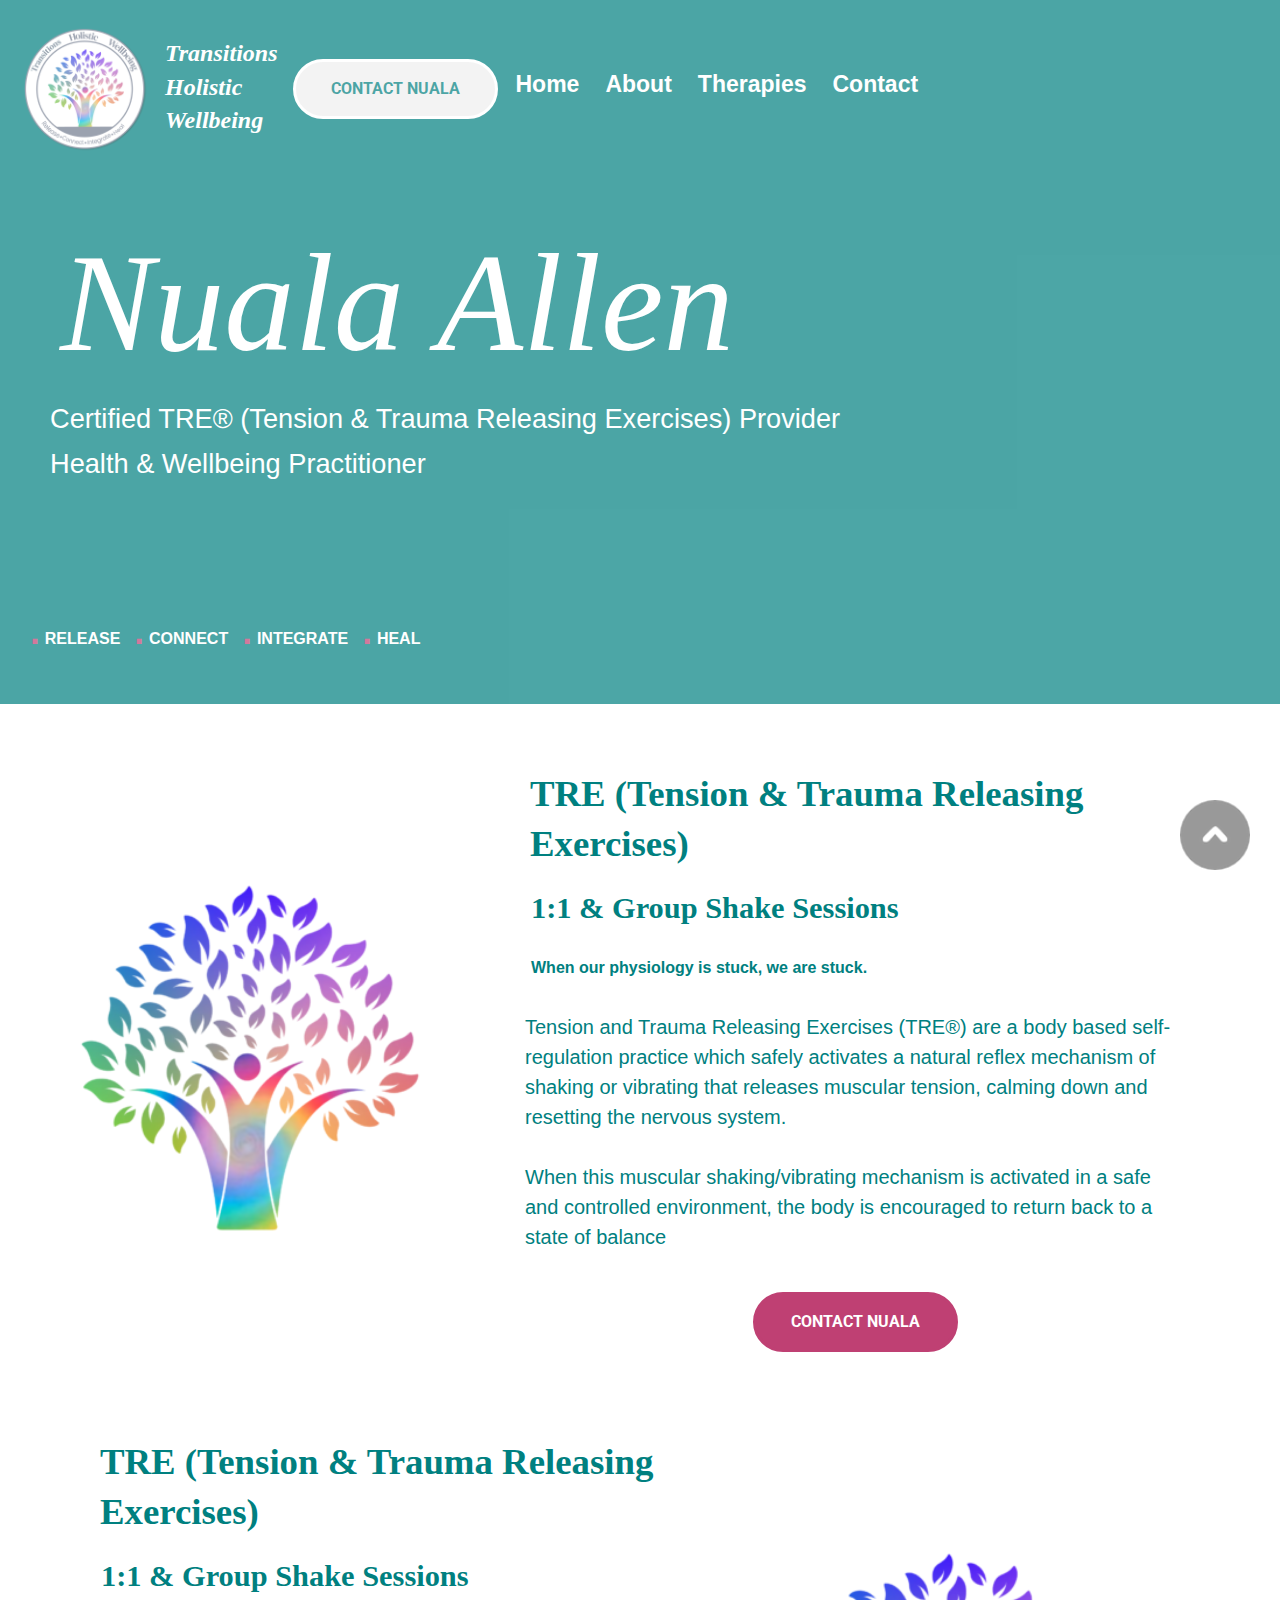
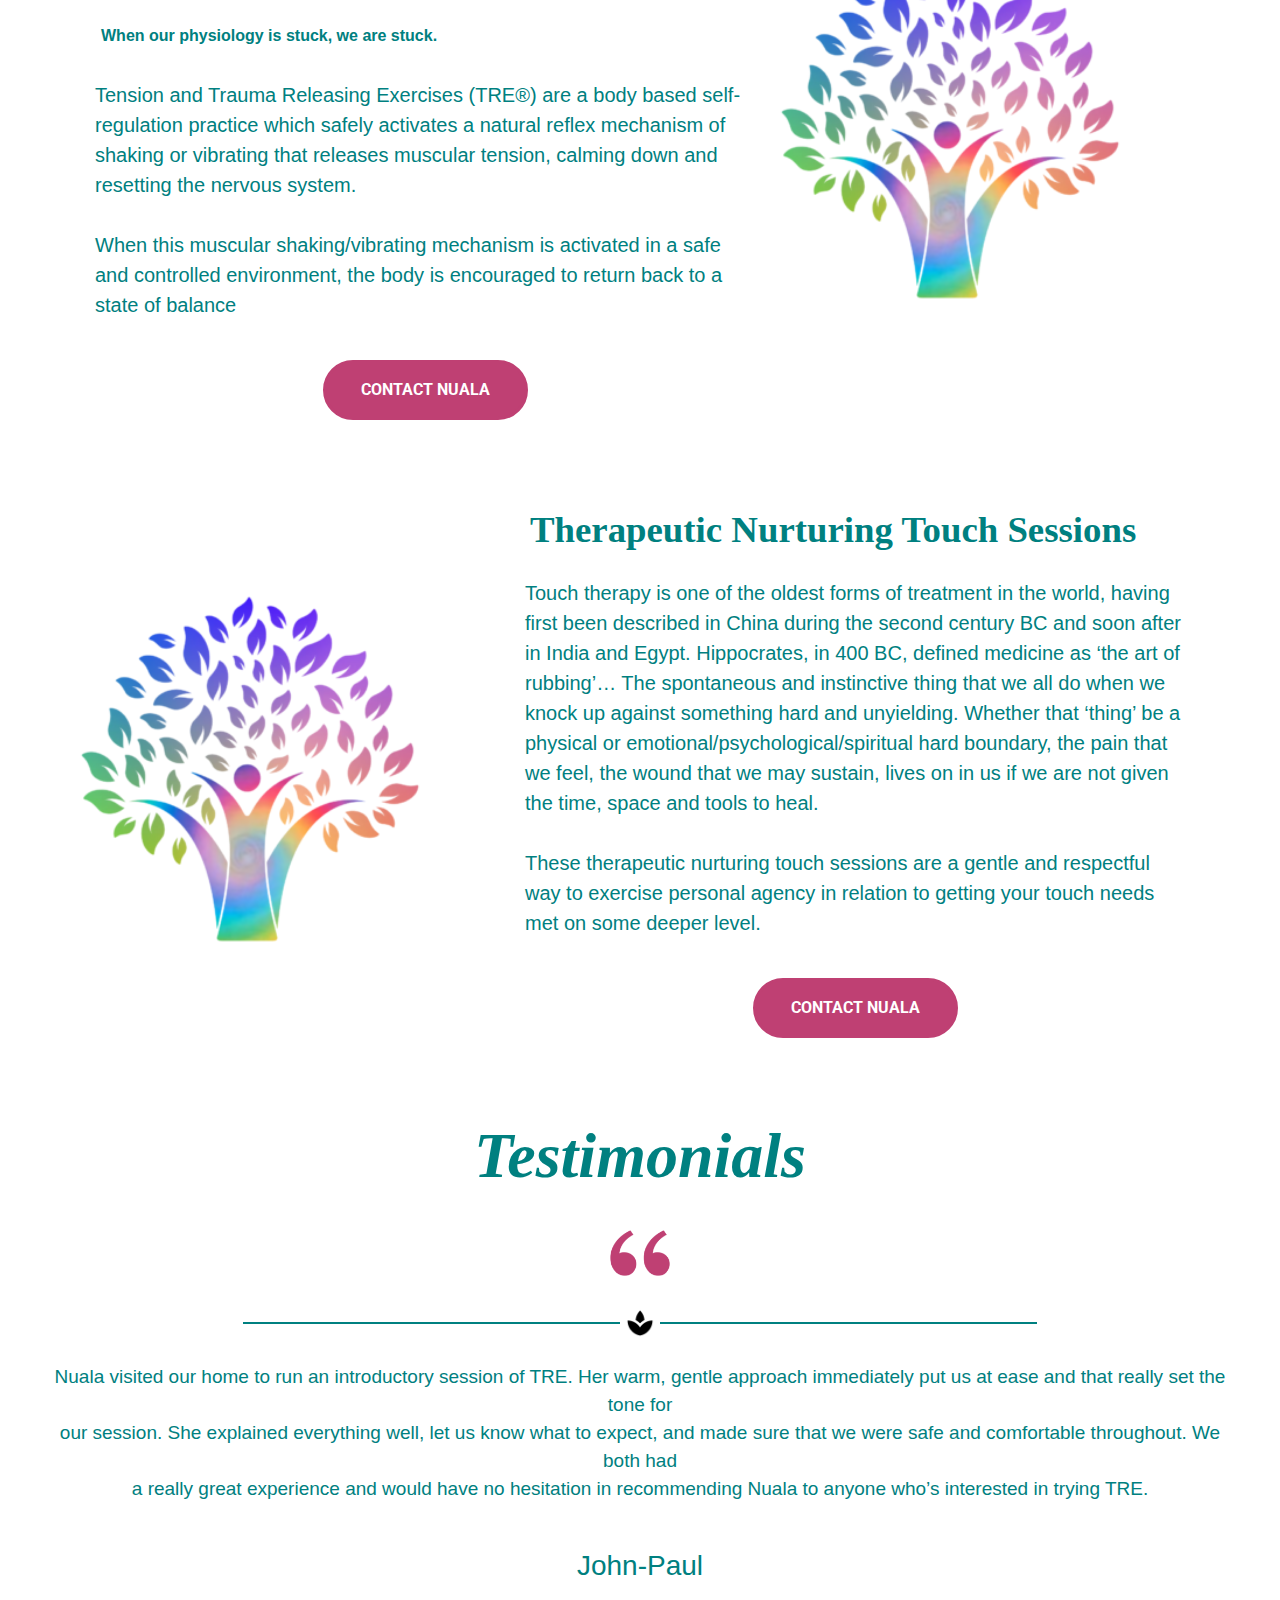
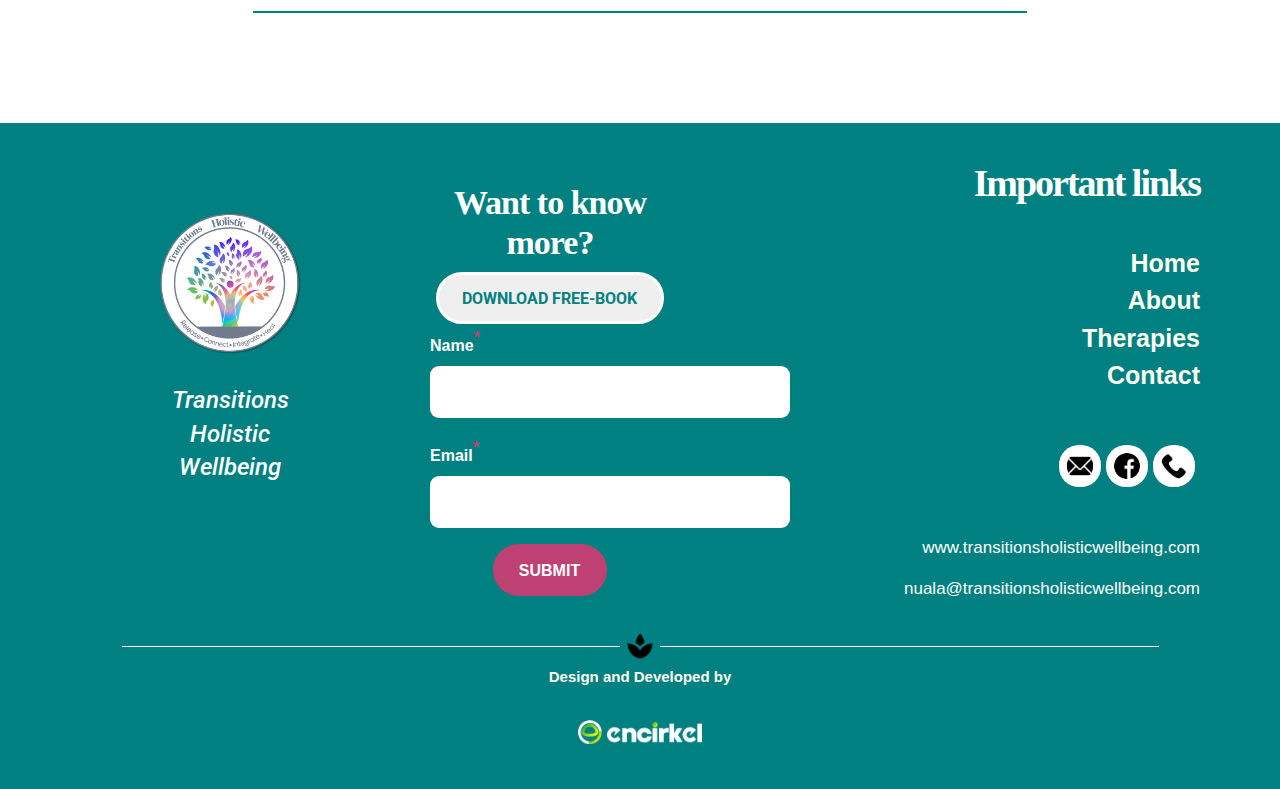
<file: index.html>
<!DOCTYPE html>
<html lang="en">

<head>
  <meta charset="UTF-8" />
  <meta http-equiv="X-UA-Compatible" content="IE=edge" />

  <meta name="viewport" content="width=device-width, initial-scale=1.0" />
  <link rel="preconnect" href="https://fonts.googleapis.com">
  <link rel="preconnect" href="https://fonts.gstatic.com" crossorigin>
  <link
    href="https://fonts.googleapis.com/css2?family=Bree+Serif&family=Noto+Sans:wght@300&family=Roboto:wght@500&display=swap"
    rel="stylesheet">
  <!-- Bootstrap CSS -->
  <link rel="stylesheet" href="https://cdn.jsdelivr.net/npm/bootstrap@4.0.0/dist/css/bootstrap.min.css"
    integrity="sha384-Gn5384xqQ1aoWXA+058RXPxPg6fy4IWvTNh0E263XmFcJlSAwiGgFAW/dAiS6JXm" crossorigin="anonymous">
  <!--icon link-->

  <link rel="stylesheet" href="https://cdnjs.cloudflare.com/ajax/libs/font-awesome/6.2.1/css/all.min.css"
    integrity="sha512-MV7K8+y+gLIBoVD59lQIYicR65iaqukzvf/nwasF0nqhPay5w/9lJmVM2hMDcnK1OnMGCdVK+iQrJ7lzPJQd1w=="
    crossorigin="anonymous" referrerpolicy="no-referrer" />
  <link rel="stylesheet" href="style.css" />

  <!--Get your own code at fontawesome.com-->
  <title>Document</title>
</head>

<body>

  <!--create of home page-->
  <div class="main-wrapper">
    <nav id="nav" class="navbar navbar-expand-lg navbar-light bg-light">
      <img style="width:130px;height:130px" src="images\logo.png" alt="">
      <div class="h3-element">
        <h3 style="text-align: left;"><em><span style="color: #ffffff; font-size: 18pt;">Transitions</span></em><br>
          <em><span style="color: #ffffff; font-size: 18pt;">Holistic</span></em><br>
          <em><span style="color: #ffffff; font-size: 18pt;">Wellbeing</span></em>
        </h3>
      </div>
      <button style="background-color: #008080 !important; padding: 10px; border:0px;" class="navbar-toggler"
        type="button" data-toggle="collapse" data-target="#navbarNavAltMarkup" aria-controls="navbarNavAltMarkup"
        aria-expanded="false" aria-label="Toggle navigation">
        <i style="color:#ffff !important;font-size: 25px;" class="fa-solid fa-bars"></i>
      </button>
      <div class="collapse navbar-collapse" id="navbarNavAltMarkup">
        <div class="navbar-nav">
          <a href="Contact.html"><button>CONTACT NUALA</button></a>
          <ul>
            <li><span><a class="nav-item nav-link active" href="index.html">Home <span
                    class="sr-only">(current)</span></a></span></li>
            <li> <span><a class="nav-item nav-link" href="About.html">About</a></span> </li>

            <li> <span><a class="nav-item nav-link" href="#Therapies-section">Therapies</a></span></li>
            <li > <span > <a id="none" class="nav-item nav-link" href="Contact.html">Contact</a></span> </li>
          </ul>

        </div>
      </div>
    </nav>


    <div class="main-container">
      <div class="h1-content">
        <h1>Nuala Allen</h1>
      </div>
      <div class="para-content">
        <p>Certified TRE® (Tension & Trauma Releasing Exercises) Provider<br>
          Health & Wellbeing Practitioner</p>
      </div>
      <div class="span-box">
        <p><span>.</span>RELEASE</p>
        <p><span>.</span>CONNECT</p>
        <p><span>.</span>INTEGRATE</p>
        <p><span>.</span>HEAL</p>
      </div>
    </div>
  </div>
  <div class="wrapper">
    <div class="left-content">
      <img style="width:350px;height:350px" src="images\tree pick.png" alt="">
    </div>
    <div class="right-content">
      <h1>TRE (Tension & Trauma Releasing Exercises)</h1>
      <h2>1:1 & Group Shake Sessions
        <h4>When our physiology is stuck, we are stuck.
      </h2>
      </h4>
      <p>Tension and Trauma Releasing Exercises (TRE®) are a body based self-regulation practice which safely activates
        a natural reflex mechanism of shaking or vibrating that releases muscular tension, calming down and resetting
        the nervous system. <br><br>

        When this muscular shaking/vibrating mechanism is activated in a safe and controlled environment, the body is
        encouraged to return back to a state of balance</p>
      <div class="btn-box">
        <button><a href=""></a>CONTACT NUALA</button>
      </div>
    </div>

  </div>

  <div class="wrapper">

    <div class="right-content">
      <h1>TRE (Tension & Trauma Releasing Exercises)</h1>
      <h2>1:1 & Group Shake Sessions
        <h4>When our physiology is stuck, we are stuck.
      </h2>
      </h4>
      <p>Tension and Trauma Releasing Exercises (TRE®) are a body based self-regulation practice which safely activates
        a natural reflex mechanism of shaking or vibrating that releases muscular tension, calming down and resetting
        the nervous system. <br><br>

        When this muscular shaking/vibrating mechanism is activated in a safe and controlled environment, the body is
        encouraged to return back to a state of balance</p>
      <div class="btn-box">
        <button><a href=""></a>CONTACT NUALA</button>
      </div>
    </div>
    <div class="left-content" id="responsible">
      <img style="width:350px;height:350px" src="images\tree pick.png" alt="">
    </div>


  </div>

  <div class="wrapper">
    <div class="left-content" id="responsible">
      <img style="width:350px;height:350px" src="images\tree pick.png" alt="">
    </div>
    <div class="right-content">
      <h1>Therapeutic Nurturing Touch Sessions</h1>

      <p>Touch therapy is one of the oldest forms of treatment in the world, having first been described in China during
        the second century BC and soon after in India and Egypt. Hippocrates, in 400 BC, defined medicine as ‘the art of
        rubbing’… The spontaneous and instinctive thing that we all do when we knock up against something hard and
        unyielding. Whether that ‘thing’ be a physical or emotional/psychological/spiritual hard boundary, the pain that
        we feel, the wound that we may sustain, lives on in us if we are not given the time, space and tools to heal.
        <br><br>

        These therapeutic nurturing touch sessions are a gentle and respectful way to exercise personal agency in
        relation to getting your touch needs met on some deeper level.</p>
      <div class="btn-box">
        <button><a href=""></a>CONTACT NUALA</button>
      </div>
    </div>

  </div>

  <div class="span-content">
    <h2>Testimonials</h2>
    <img class="pick-1" src="images\comma1.png" alt="">
    <!--after and before line-->
    <div class="line-box">

      <img src="images\-spa_90553.png" alt="">
    </div>

    <p>Nuala visited our home to run an introductory session of TRE. Her warm, gentle approach immediately put us at
      ease and that really set the tone for <br>our session. She explained everything well, let us know what to expect,
      and
      made sure that we were safe and comfortable throughout. We both had <br>a really great experience and would have
      no
      hesitation in recommending Nuala to anyone who’s interested in trying TRE.</p>
    <h4>John-Paul</h4>
    <div style="padding: 10px;" class="line-box">


    </div>

  </div>


  <!--footer-->
  <footer>
    <div class="foot-container">
      <div class="first-box"><img src="images\logo.png" alt="">
        <div class="span-text">
          <h3 style="text-align: center;"><em><span style="color: #ffffff; font-size: 18pt;">Transitions</span></em><br>
            <em><span style="color: #ffffff; font-size: 18pt;">Holistic</span></em><br>
            <em><span style="color: #ffffff; font-size: 18pt;">Wellbeing</span></em>
          </h3>
        </div>
      </div>

      <div class="sec-box">
        <h1>Want to know more?</h1>
        <a
          href="https://transitionsholisticwellbeing.com/wp-content/uploads/2023/01/Ebook-The-Evolution-of-Self-by-Nuala-Allen.pdf"><button>DOWNLOAD
            FREE-BOOK</button></a>
        <form action="" method="post" onclick="return validateForm()">
          <label for="name">Name<sup>*</sup></label>
          <input type="text" name="name" id="name">
          <p id="textError" class="error"></p>
          <label for="email">Email<sup>*</sup></label>
          <input type="email" name="email" id="email">
          <p id="emailError" class="error"></p>
          <button class="btn">SUBMIT</button>
        </form>
      </div>





      <div class="foot-links">
        <h3>Important links</h3>
        <p class="foot-text"><span style="color: #fffff0;"><a style="color: #fffff0;" href="#">Home</a>
          </span><br>
          <span style="color: #fffff0;"><a style="color: #fffff0;" href="#">About</a></span><br>
          <span style="color: #fffff0;"><a style="color: #fffff0;" href="#">Therapies</a></span><br>
          <span style="color: #fffff0;"><a style="color: #fffff0;" href="#">Contact</a></span>
        </p>
        <div class="img-box">
          <img src="images\email.png" alt="">
          <img src="images\facebook.png" alt="">
          <img src="phone-call.png" alt="">
        </div><br><br>
        <p class="para-text"><span style="color: #ffffff;"><a style="color: #ffffff; font-size: 17px;" href="#">
              <span>www.transitionsholisticwellbeing.com</span></a></span></p>
        <p><span style="color: #ffffff;"><a style="color: #ffffff; font-size: 17px;" href="#">
              <span>nuala@transitionsholisticwellbeing.com</span></a></span></p>
      </div>
      <div class="foot-line">

        <img src="images\-spa_90553.png" alt="">
      </div>

    </div>
    <p style="color: #fffff0;font-family: 'Poppins', sans-serif;font-size: 15px;font-weight: bold;text-align: center;">
      Design and Developed by</p>
    <img style="margin: auto;display: block;height: 54px;padding: 15px;" src="images\encircle.png" alt="">
    <div></div>
    <div class="top" style="opacity: 0.8;right: 20px;bottom: 20px;display: block;  z-index: 9999;">

      <a href="#"><img style="width:70px;" src="images\top pick.png" alt="" style="width: 10px;height: auto;"></a>
    </div>
  </footer>
  <!-- Optional JavaScript -->
  <!-- jQuery first, then Popper.js, then Bootstrap JS -->
  <script src="https://code.jquery.com/jquery-3.2.1.slim.min.js"
    integrity="sha384-KJ3o2DKtIkvYIK3UENzmM7KCkRr/rE9/Qpg6aAZGJwFDMVNA/GpGFF93hXpG5KkN"
    crossorigin="anonymous"></script>
  <script src="https://cdn.jsdelivr.net/npm/popper.js@1.12.9/dist/umd/popper.min.js"
    integrity="sha384-ApNbgh9B+Y1QKtv3Rn7W3mgPxhU9K/ScQsAP7hUibX39j7fakFPskvXusvfa0b4Q"
    crossorigin="anonymous"></script>
  <script src="https://cdn.jsdelivr.net/npm/bootstrap@4.0.0/dist/js/bootstrap.min.js"
    integrity="sha384-JZR6Spejh4U02d8jOt6vLEHfe/JQGiRRSQQxSfFWpi1MquVdAyjUar5+76PVCmYl"
    crossorigin="anonymous"></script>


  <script type="text/Javascript">
    function validateForm() {
    var user = document.getElementById("name");
  var email = document.getElementById("email");
  var validEmail = /^([a-zA-Z0-9_\.\-])+\@(([a-zA-Z0-9\-])+\.)+([a-zA-Z0-9]{2,4})+$/;

  if (user.value === "") {
    document.getElementById("textError").innerHTML = "This field is required."
 
    return false;
  }
  else {
    document.getElementById("textError").innerHTML = "";
    user.style.border = '1px solid';
    user.style.borderColor = 'white';

  }
  if (email.value === "") {
    document.getElementById("emailError").innerHTML = "This field is required."
    email.style.border = '1px solid';
    email.style.borderColor = 'red';

    return false;
  }
  if (!validEmail.test(email.value)) {
    document.getElementById("emailError").innerHTML = "Please enter a valid email address.";
    email.style.border = '1px solid';
    email.style.borderColor = 'red';

    return false;
    //var flag = 0;
  }
  else {
    document.getElementById("emailError").innerHTML = "";
    email.style.border = '1px solid';
    email.style.borderColor = 'white';
  }
    }
    </script>
</body>

</html>
</file>
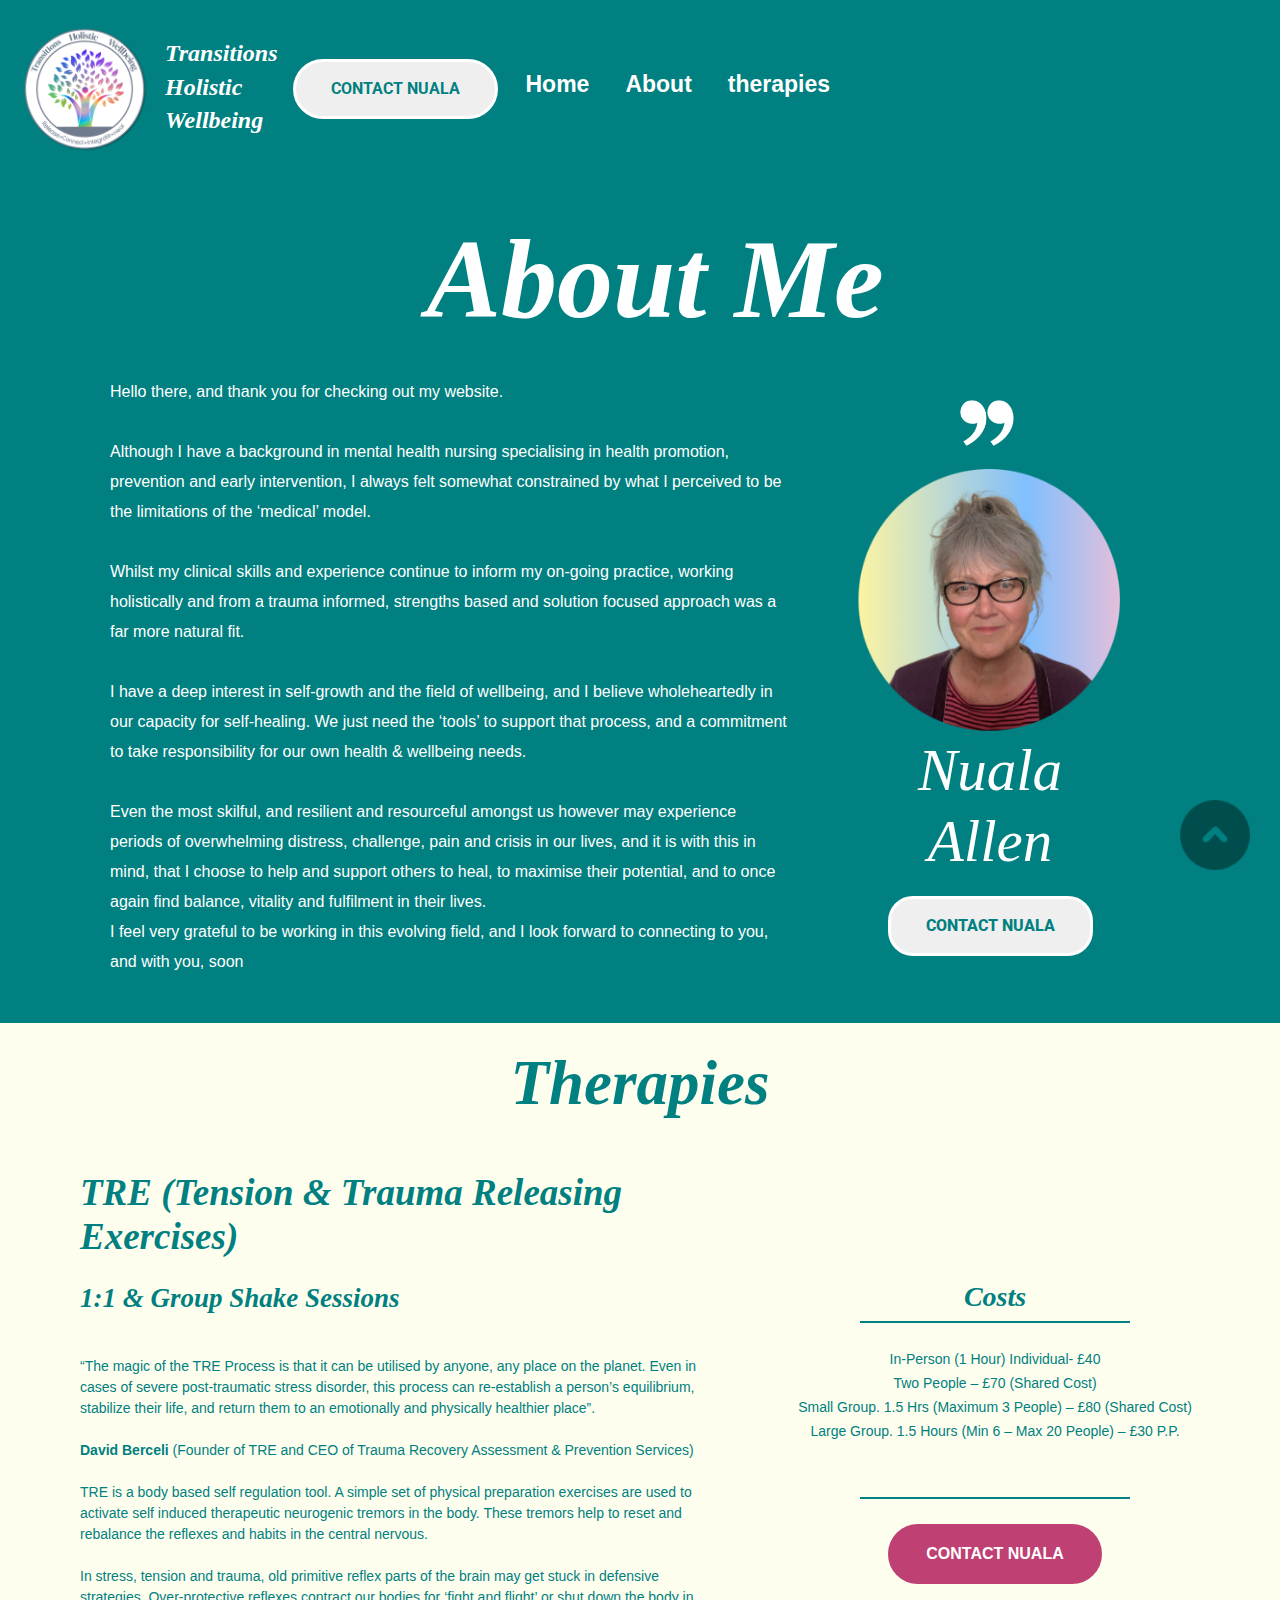
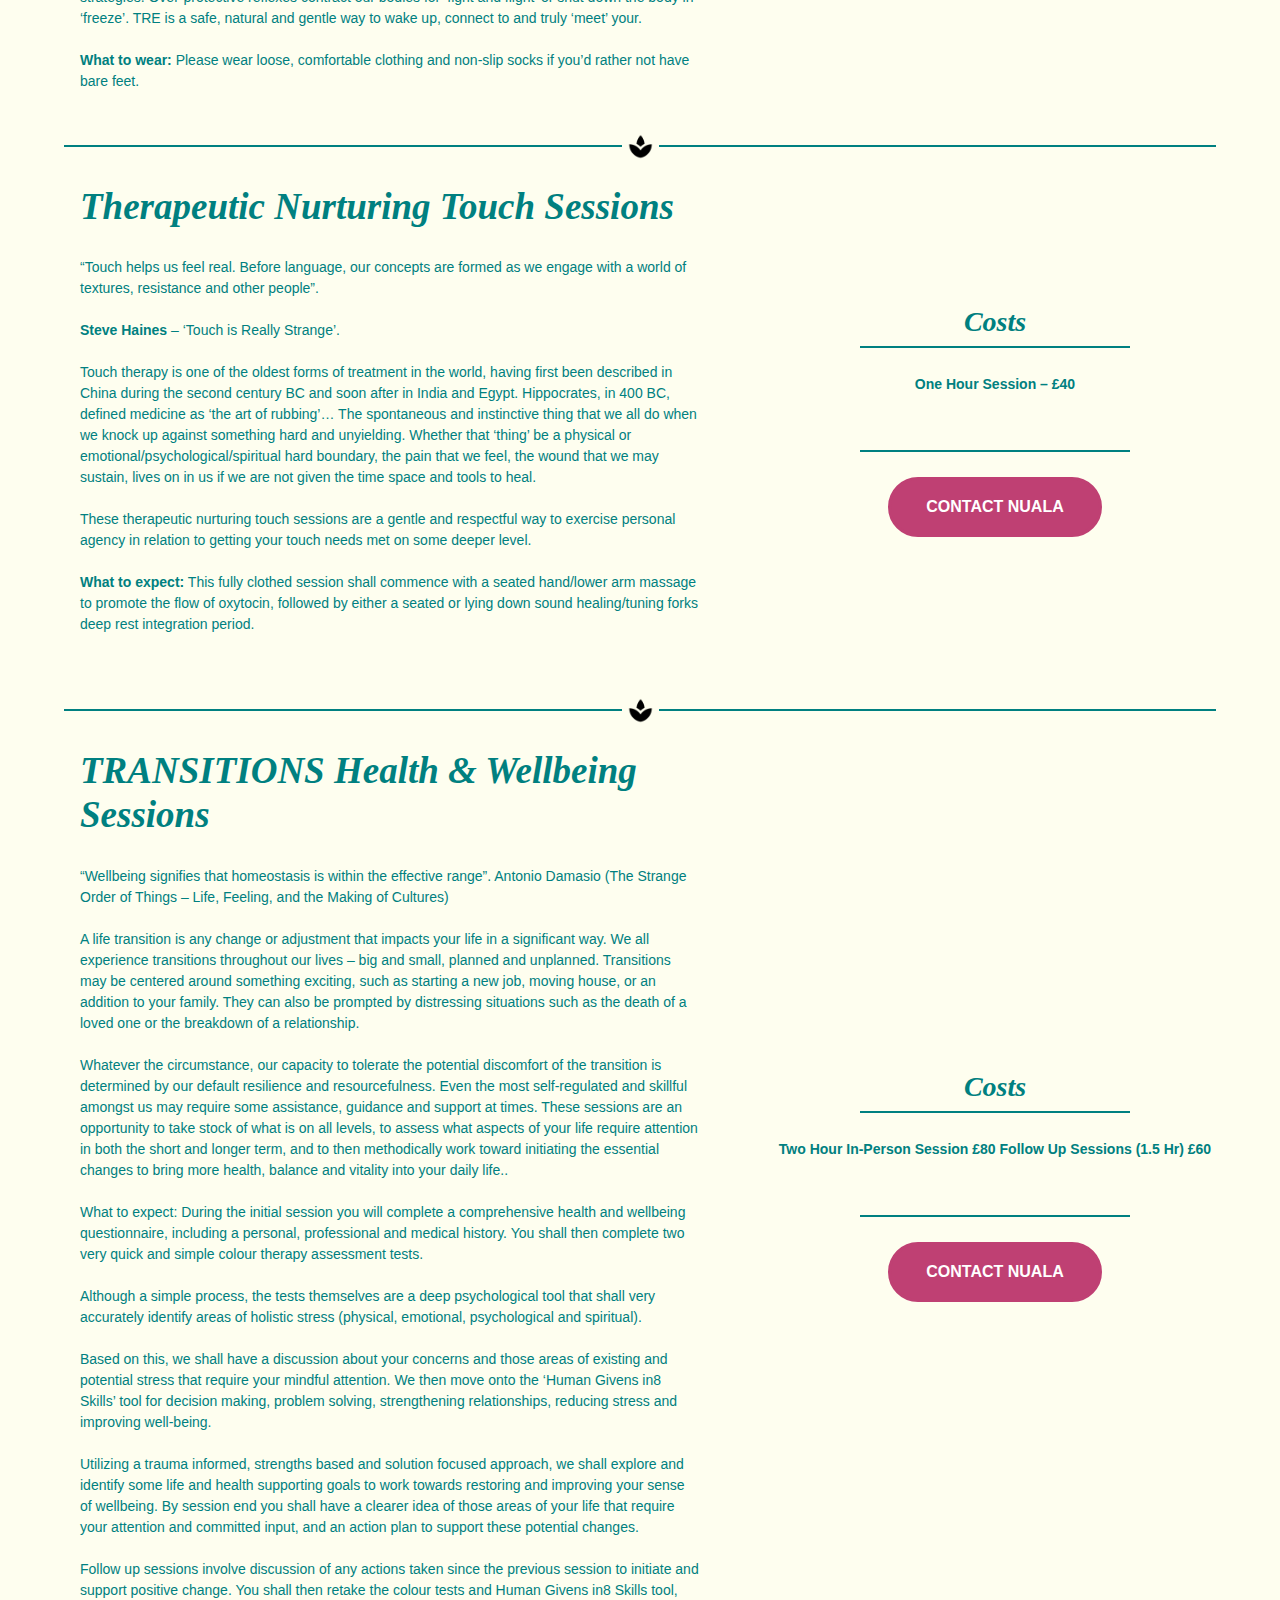
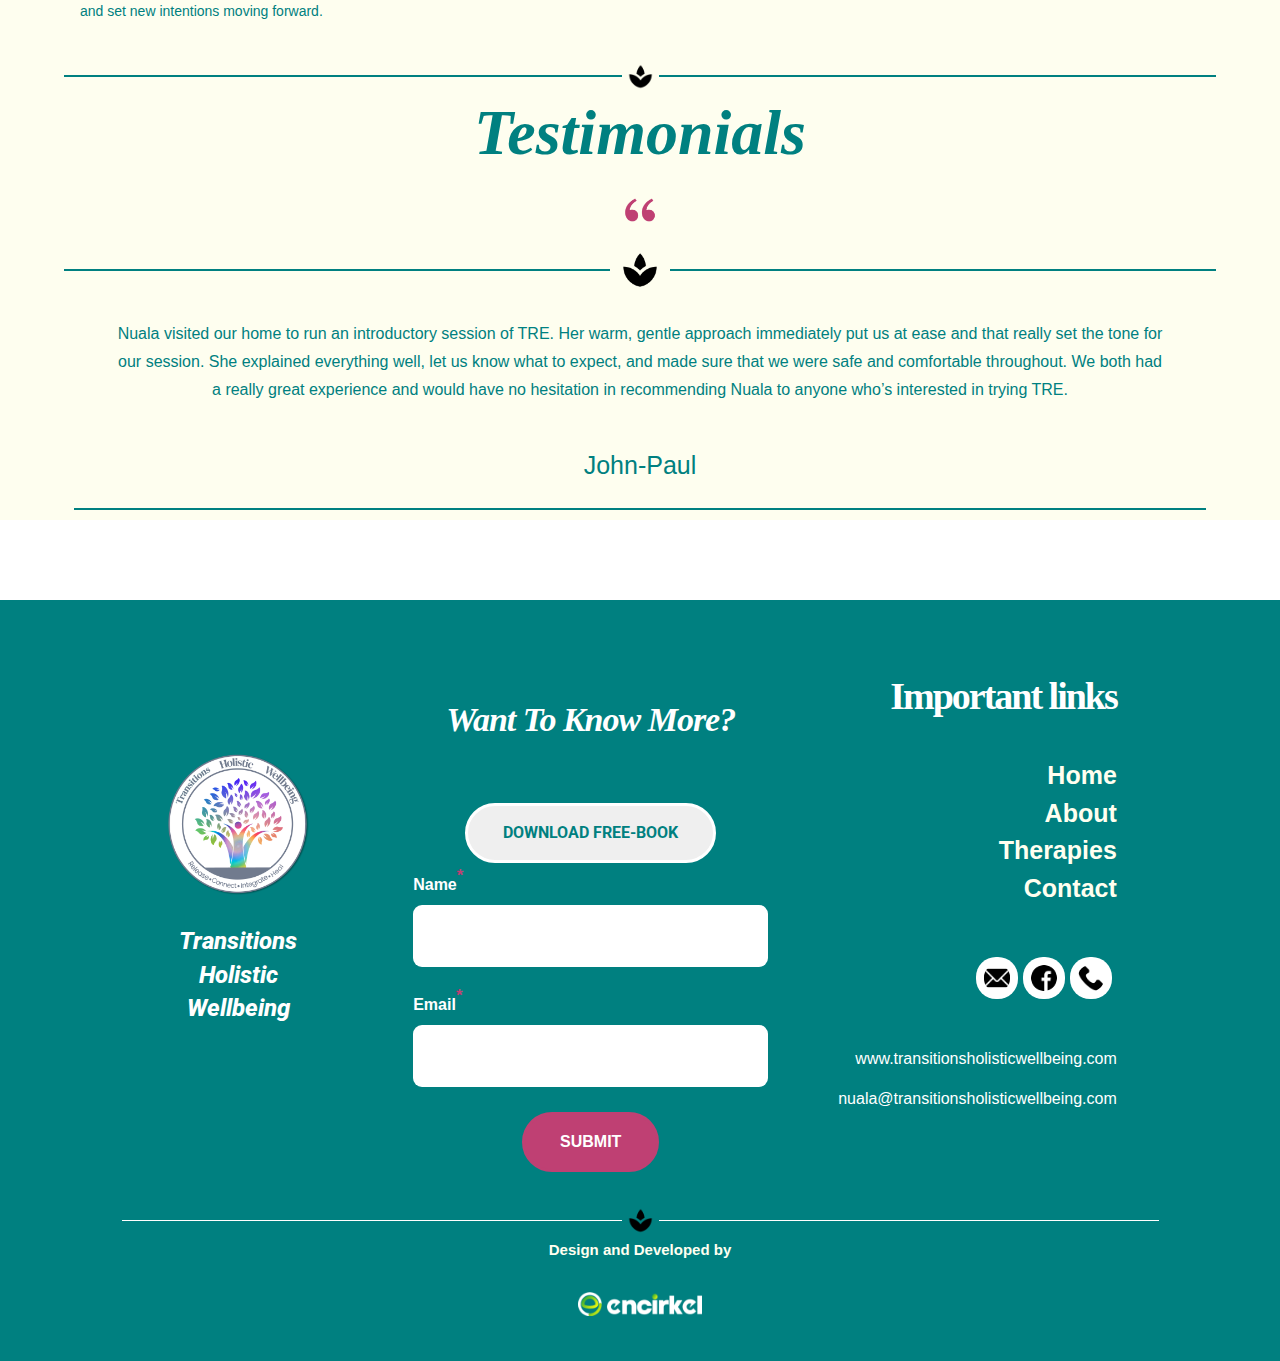
<file: About.html>
<!DOCTYPE html>
<html lang="en">

<head>
  <meta charset="UTF-8" />
  <meta http-equiv="X-UA-Compatible" content="IE=edge" />

  <meta name="viewport" content="width=device-width, initial-scale=1.0" />
  <link rel="preconnect" href="https://fonts.googleapis.com">
  <link rel="preconnect" href="https://fonts.gstatic.com" crossorigin>
  <link
    href="https://fonts.googleapis.com/css2?family=Bree+Serif&family=Noto+Sans:wght@300&family=Roboto:wght@500&display=swap"
    rel="stylesheet">
  <!-- Bootstrap CSS -->
  <link rel="stylesheet" href="https://cdn.jsdelivr.net/npm/bootstrap@4.0.0/dist/css/bootstrap.min.css"
    integrity="sha384-Gn5384xqQ1aoWXA+058RXPxPg6fy4IWvTNh0E263XmFcJlSAwiGgFAW/dAiS6JXm" crossorigin="anonymous">
  <!--icon link-->

  <link rel="stylesheet" href="https://cdnjs.cloudflare.com/ajax/libs/font-awesome/6.2.1/css/all.min.css"
    integrity="sha512-MV7K8+y+gLIBoVD59lQIYicR65iaqukzvf/nwasF0nqhPay5w/9lJmVM2hMDcnK1OnMGCdVK+iQrJ7lzPJQd1w=="
    crossorigin="anonymous" referrerpolicy="no-referrer" />

  <link rel="stylesheet" href="about.css" />

  <!--Get your own code at fontawesome.com-->
  <title>Document</title>
</head>

<body>

  <nav id="nav" class="navbar navbar-expand-lg navbar-light bg-light">

    <img style="width:130px; height:130px" class="nav-pick" src="images\logo.png" alt="">
    <div class="h3-element">
      <h3 style="text-align: left;"><em><span style="color: #ffffff; font-size: 18pt;">Transitions</span></em><br>
        <em><span style="color: #ffffff; font-size: 18pt;">Holistic</span></em><br>
        <em><span style="color: #ffffff; font-size: 18pt;">Wellbeing</span></em>
      </h3>
    </div>
    <button style="background-color: #008080 !important; padding: 10px; border: 0;" class="navbar-toggler" type="button"
      data-toggle="collapse" data-target="#navbarNavAltMarkup" aria-controls="navbarNavAltMarkup" aria-expanded="false"
      aria-label="Toggle navigation">
      <i style="color:#ffff !important;font-size: 25px;" class="fa-solid fa-bars"></i>
    </button>
    <div class="collapse navbar-collapse" id="navbarNavAltMarkup">
      <div class="navbar-nav">

        <a href="Contact.html"><button>CONTACT NUALA</button></a>
        <ul>
          <li><span><a class="nav-item nav-link active" href="index.html">Home</a></span></li>
        </ul>
        <ul>
          <li> <span><a class="nav-item nav-link" href="About.html">About</a></span> </li>
          <li><span><a class="nav-item nav-link" href="#Therapies-section">therapies</a></span></li>
          <li> <span id="separate"><a class="nav-item nav-link" href="Contact.html">Contact</a></span></li>
        </ul>

      </div>
    </div>
  </nav>

  <div class="main-container">
    <div class="h1-content">
      <h1>About me</h1>
    </div>
    <div class="wrapper">
      <div class="para-content">
        <p>Hello there, and thank you for checking out my website.<br><br>

          Although I have a background in mental health nursing specialising in health promotion, prevention and early
          intervention, I always felt somewhat constrained by what I perceived to be the limitations of the ‘medical’
          model.<br><br>

          Whilst my clinical skills and experience continue to inform my on-going practice, working holistically and
          from a trauma informed, strengths based and solution focused approach was a far more natural fit.<br><br>

          I have a deep interest in self-growth and the field of wellbeing, and I believe wholeheartedly in our
          capacity for self-healing. We just need the ‘tools’ to support that process, and a commitment to take
          responsibility for our own health & wellbeing needs.<br><br>

          Even the most skilful, and resilient and resourceful amongst us however may experience periods of
          overwhelming distress, challenge, pain and crisis in our lives, and it is with this in mind, that I choose
          to help and support others to heal, to maximise their potential, and to once again find balance, vitality
          and fulfilment in their lives.<br>

          I feel very grateful to be working in this evolving field, and I look forward to connecting to you, and with
          you, soon</p>
      </div>
      <div class="img-content">
        <img style="width:80px" src="images\comma.png" alt="">
        <img style="width:270px" src="images\aunty.png" alt="">
        <h2>Nuala <br>Allen</h2>
        <a href="#"><button>CONTACT NUALA</button></a>

      </div>
    </div>


  </div>
  </section>
  <section class="section-two">
    <section id="Therapies-section">
      <h1>Therapies</h1>
      <!--First-box-->
      <div class="left-right-wrapper">

        <div class="left-content">
          <h2>TRE (Tension & Trauma Releasing Exercises)</h2>
          <h3>1:1 & Group Shake Sessions</h3>
          <p>“The magic of the TRE Process is that it can be utilised by anyone, any place on the planet. Even in cases
            of severe post-traumatic stress disorder, this process can re-establish a person’s equilibrium, stabilize
            their life, and return them to an emotionally and physically healthier place”.<br><br>

            <b>David Berceli</b> (Founder of TRE and CEO of Trauma Recovery Assessment & Prevention Services) <br><br>

            TRE is a body based self regulation tool. A simple set of physical preparation exercises are used to
            activate self induced therapeutic neurogenic tremors in the body. These tremors help to reset and rebalance
            the reflexes and habits in the central nervous. <br><br>

            In stress, tension and trauma, old primitive reflex parts of the brain may get stuck in defensive
            strategies. Over-protective reflexes contract our bodies for ‘fight and flight’ or shut down the body in
            ‘freeze’. TRE is a safe, natural and gentle way to wake up, connect to and truly ‘meet’ your. <br><br>


            <b> What to wear:</b> Please wear loose, comfortable clothing and non-slip socks if you’d rather not have
            bare
            feet.
          </p>
        </div>
        <div class=right-content>
          <h2>Costs</h2>
          <div class="elementor-divider">
            <span class="elementor-divider-separator"></span>
          </div><br>
          <p>In-Person (1 Hour) Individual- £40 <br>
            Two People – £70 (Shared Cost) <br>
            Small Group. 1.5 Hrs (Maximum 3 People) – £80 (Shared Cost) <br>
            Large Group. 1.5 Hours (Min 6 – Max 20 People) – £30 P.P.</p><br>
          <div class="elementor-divider">
            <span class="elementor-divider-separator"></span>
          </div>
          <button class="btn">CONTACT NUALA</button>
        </div>
      </div>
      <div class="line-box">

        <img src="images\-spa_90553.png" alt="">
      </div>

      <!--Second box-->
      <div class="left-right-wrapper">

        <div class="left-content">
          <h2>Therapeutic Nurturing Touch Sessions</h2>

          <p>“Touch helps us feel real. Before language, our concepts are formed as we engage with a world of textures,
            resistance and other people”. <br><br>

            <b>Steve Haines </b>– ‘Touch is Really Strange’. <br><br>

            Touch therapy is one of the oldest forms of treatment in the world, having first been described in China
            during the second century BC and soon after in India and Egypt. Hippocrates, in 400 BC, defined medicine as
            ‘the art of rubbing’… The spontaneous and instinctive thing that we all do when we knock up against
            something
            hard and unyielding. Whether that ‘thing’ be a physical or emotional/psychological/spiritual hard boundary,
            the pain that we feel, the wound that we may sustain, lives on in us if we are not given the time space and
            tools to heal. <br><br>

            These therapeutic nurturing touch sessions are a gentle and respectful way to exercise personal agency in
            relation to getting your touch needs met on some deeper level. <br><br>

            <b> What to expect:</b> This fully clothed session shall commence with a seated hand/lower arm massage to
            promote the
            flow of oxytocin, followed by either a seated or lying down sound healing/tuning forks deep rest integration
            period. <br><br>


          </p>
        </div>
        <div class=right-content>
          <h2>Costs</h2>
          <div class="elementor-divider">
            <span class="elementor-divider-separator"></span>
          </div><br>
          <p><b>One Hour Session – £40</b></p><br>
          <div class="elementor-divider">
            <span class="elementor-divider-separator"></span>
          </div>
          <button class="btn">CONTACT NUALA</button>
        </div>
      </div>

      <div class="line-box">

        <img src="images\-spa_90553.png" alt="">
      </div>
      <!--Third-box-->
      <div class="left-right-wrapper">

        <div class="left-content">
          <h2>TRANSITIONS Health & Wellbeing Sessions</h2>
          <p>
            “Wellbeing signifies that homeostasis is within the effective range”. Antonio Damasio

            (The Strange Order of Things – Life, Feeling, and the Making of Cultures) <br><br>

            A life transition is any change or adjustment that impacts your life in a significant way. We all experience
            transitions throughout our lives – big and small, planned and unplanned. Transitions may be centered around
            something exciting, such as starting a new job, moving house, or an addition to your family. They can also
            be
            prompted by distressing situations such as the death of a loved one or the breakdown of a relationship.
            <br><br>

            Whatever the circumstance, our capacity to tolerate the potential discomfort of the transition is determined
            by
            our default resilience and resourcefulness. Even the most self-regulated and skillful amongst us may require
            some assistance, guidance and support at times. These sessions are an opportunity to take stock of what is
            on
            all levels, to assess what aspects of your life require attention in both the short and longer term, and to
            then
            methodically work toward initiating the essential changes to bring more health, balance and vitality into
            your
            daily life.. <br><br>

            What to expect: During the initial session you will complete a comprehensive health and wellbeing
            questionnaire,
            including a personal, professional and medical history. You shall then complete two very quick and simple
            colour
            therapy assessment tests. <br><br>

            Although a simple process, the tests themselves are a deep psychological tool that shall very accurately
            identify areas of holistic stress (physical, emotional, psychological and spiritual). <br><br>

            Based on this, we shall have a discussion about your concerns and those areas of existing and potential
            stress
            that require your mindful attention. We then move onto the ‘Human Givens in8 Skills’ tool for decision
            making,
            problem solving, strengthening relationships, reducing stress and improving well-being. <br><br>

            Utilizing a trauma informed, strengths based and solution focused approach, we shall explore and identify
            some
            life and health supporting goals to work towards restoring and improving your sense of wellbeing. By session
            end
            you shall have a clearer idea of those areas of your life that require your attention and committed input,
            and
            an action plan to support these potential changes. <br><br>

            Follow up sessions involve discussion of any actions taken since the previous session to initiate and
            support
            positive change. You shall then retake the colour tests and Human Givens in8 Skills tool, and set new
            intentions
            moving forward.

          </p>

        </div>

        <div class=right-content>
          <h2>Costs</h2>
          <div class="elementor-divider">
            <span class="elementor-divider-separator"></span>
          </div><br>
          <p><b>Two Hour In-Person Session £80
              Follow Up Sessions (1.5 Hr) £60</b></p><br>
          <div class="elementor-divider">
            <span class="elementor-divider-separator"></span>
          </div>
          <button class="btn">CONTACT NUALA</button>
        </div>

      </div>

      <div class="line-box">

        <img src="images\-spa_90553.png" alt="">
      </div>

      <div class="span-content">
        <h2>Testimonials</h2>
        <img class="pick-1" src="images\comma1.png" alt="">
        <!--after and before line-->
        <div class="line-box">

          <img src="images\-spa_90553.png" alt="">
        </div>

        <p>Nuala visited our home to run an introductory session of TRE. Her warm, gentle approach immediately put us at
          ease and that really set the tone for <br>our session. She explained everything well, let us know what to
          expect,
          and
          made sure that we were safe and comfortable throughout. We both had <br>a really great experience and would
          have
          no
          hesitation in recommending Nuala to anyone who’s interested in trying TRE.</p>
        <h4>John-Paul</h4>
        <div style="padding: 10px;" class="line-box">


        </div>

      </div>
    </section>
  </section>
  <!--Footer-->
  <footer>
    <div class="foot-container">
      <div class="first-box"><img src="images\logo.png" alt="">
        <div class="span-text">
          <h3 style="text-align: center;"><em><span style="color: #ffffff; font-size: 18pt;font-weight: 800; ">Transitions</span></em><br>
            <em><span style="color: #ffffff; font-size: 18pt; font-weight: 800;">Holistic</span></em><br>
            <em><span style="color: #ffffff; font-size: 18pt; font-weight: 800; ">Wellbeing</span></em>
          </h3>
        </div>
      </div>

      <div class="sec-box">
        <h1>Want to know more?</h1>
        <center><a  href="https://transitionsholisticwellbeing.com/wp-content/uploads/2023/01/Ebook-The-Evolution-of-Self-by-Nuala-Allen.pdf"><button>DOWNLOAD
              FREE-BOOK</button></a></center>
        <form action="" method="post" onclick="return validateForm()">
          <label for="name">Name<sup>*</sup></label>
          <input type="text" name="name" id="name">
          <p id="textError" class="error"></p>
          <label for="email">Email<sup>*</sup></label>
          <input type="email" name="email" id="email">
          <p id="emailError" class="error"></p>
          <center> <button class="btn">SUBMIT</button></center>
        </form>
      </div>





      <div class="foot-links">
        <h3>Important links</h3>
        <p class="foot-text"><span style="color: #fffff0;"><a style="color: #fffff0;" href="#">Home</a>
          </span><br>
          <span style="color: #fffff0;"><a style="color: #fffff0;" href="#">About</a></span><br>
          <span style="color: #fffff0;"><a style="color: #fffff0;" href="#">Therapies</a></span><br>
          <span style="color: #fffff0;"><a style="color: #fffff0;" href="#">Contact</a></span>
        </p>
        <div class="img-box">
          <img src="images\email.png" alt="">
          <img src="images\facebook.png" alt="">
          <img src="phone-call.png" alt="">
        </div><br><br>
        <p class="para-text"><span style="color: #ffffff;"><a style="color: #ffffff;" href="#">
              <span>www.transitionsholisticwellbeing.com</span></a></span></p>
        <p><span style="color: #ffffff;"><a style="color: #ffffff;" href="#">
              <span>nuala@transitionsholisticwellbeing.com</span></a></span></p>
      </div>
      <div class="foot-line">

        <img src="images\-spa_90553.png" alt="">
      </div>

    </div>
    <p style="color: #fffff0;font-family: 'Poppins', sans-serif;font-size: 15px;font-weight: bold;text-align: center;">
      Design and Developed by</p>
    <img style="margin: auto;display: block;height: 54px;padding: 15px;" src="images\encircle.png" alt="">
    <div></div>
    <div class="top" style="opacity: 0.8;right: 20px;bottom: 20px;display: block;  z-index: 9999;">

      <a href="#"><img style="width:70px;" src="images\top pick.png" alt="" style="width: 10px;height: auto;"></a>
    </div>
  </footer>


  <!-- Optional JavaScript -->
  <!-- jQuery first, then Popper.js, then Bootstrap JS -->
  <script src="https://code.jquery.com/jquery-3.2.1.slim.min.js"
    integrity="sha384-KJ3o2DKtIkvYIK3UENzmM7KCkRr/rE9/Qpg6aAZGJwFDMVNA/GpGFF93hXpG5KkN"
    crossorigin="anonymous"></script>
  <script src="https://cdn.jsdelivr.net/npm/popper.js@1.12.9/dist/umd/popper.min.js"
    integrity="sha384-ApNbgh9B+Y1QKtv3Rn7W3mgPxhU9K/ScQsAP7hUibX39j7fakFPskvXusvfa0b4Q"
    crossorigin="anonymous"></script>
  <script src="https://cdn.jsdelivr.net/npm/bootstrap@4.0.0/dist/js/bootstrap.min.js"
    integrity="sha384-JZR6Spejh4U02d8jOt6vLEHfe/JQGiRRSQQxSfFWpi1MquVdAyjUar5+76PVCmYl"
    crossorigin="anonymous"></script>


  <script type="text/Javascript">
      function validateForm() {
      var user = document.getElementById("name");
    var email = document.getElementById("email");
    var validEmail = /^([a-zA-Z0-9_\.\-])+\@(([a-zA-Z0-9\-])+\.)+([a-zA-Z0-9]{2,4})+$/;
  
    if (user.value === "") {
      document.getElementById("textError").innerHTML = "This field is required."
   
      return false;
    }
    else {
      document.getElementById("textError").innerHTML = "";
      user.style.border = '1px solid';
      user.style.borderColor = 'white';
  
    }
    if (email.value === "") {
      document.getElementById("emailError").innerHTML = "This field is required."
      email.style.border = '1px solid';
      email.style.borderColor = 'red';
  
      return false;
    }
    if (!validEmail.test(email.value)) {
      document.getElementById("emailError").innerHTML = "Please enter a valid email address.";
      email.style.border = '1px solid';
      email.style.borderColor = 'red';
  
      return false;
      //var flag = 0;
    }
    else {
      document.getElementById("emailError").innerHTML = "";
      email.style.border = '1px solid';
      email.style.borderColor = 'white';
    }
      }
      </script>
</body>

</html>
</file>
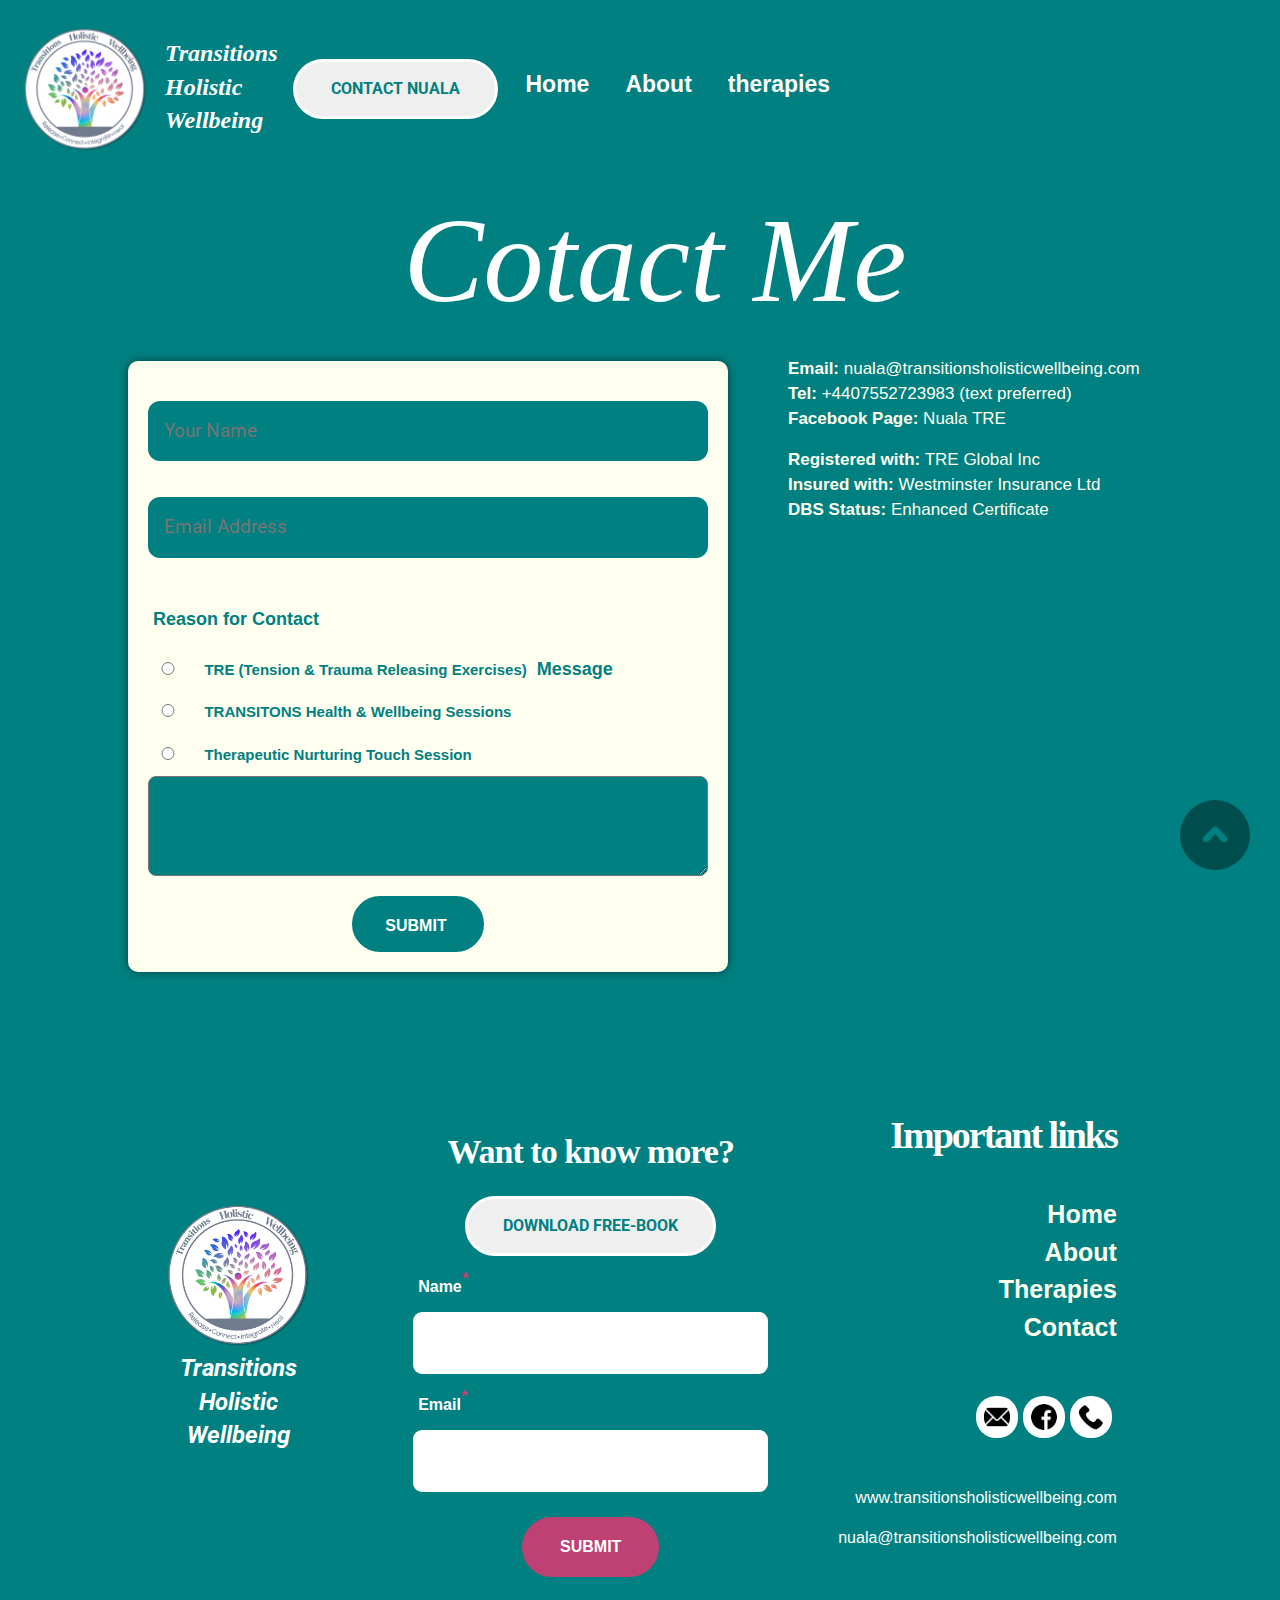
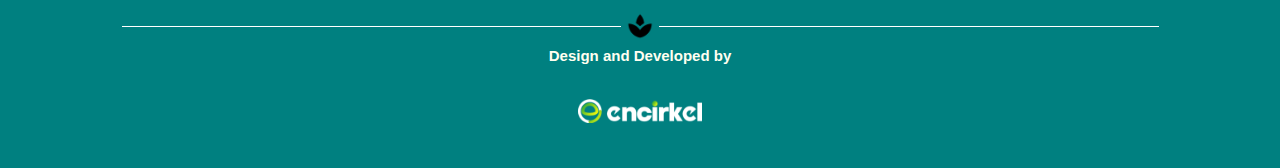
<file: Contact.html>
<!DOCTYPE html>
<html lang="en">

<head>
  <meta charset="UTF-8" />
  <meta http-equiv="X-UA-Compatible" content="IE=edge" />

  <meta name="viewport" content="width=device-width, initial-scale=1.0" />
  <link rel="preconnect" href="https://fonts.googleapis.com">
  <link rel="preconnect" href="https://fonts.gstatic.com" crossorigin>
  <link
    href="https://fonts.googleapis.com/css2?family=Bree+Serif&family=Noto+Sans:wght@300&family=Roboto:wght@500&display=swap"
    rel="stylesheet">

  <!-- Bootstrap CSS -->
  <link rel="stylesheet" href="https://cdn.jsdelivr.net/npm/bootstrap@4.0.0/dist/css/bootstrap.min.css"
    integrity="sha384-Gn5384xqQ1aoWXA+058RXPxPg6fy4IWvTNh0E263XmFcJlSAwiGgFAW/dAiS6JXm" crossorigin="anonymous">
  <!--icon link-->

  <link rel="stylesheet" href="https://cdnjs.cloudflare.com/ajax/libs/font-awesome/6.2.1/css/all.min.css"
    integrity="sha512-MV7K8+y+gLIBoVD59lQIYicR65iaqukzvf/nwasF0nqhPay5w/9lJmVM2hMDcnK1OnMGCdVK+iQrJ7lzPJQd1w=="
    crossorigin="anonymous" referrerpolicy="no-referrer" />
  <!--Get your own code at fontawesome.com-->
  <link rel="stylesheet" href="contact.css" />
  <title>Document</title>
</head>

<body>
  <!--Navbar-->
  <section class="nav-home">
    <nav id="nav" class="navbar navbar-expand-lg navbar-light bg-light">

      <img style="width:130px; height:130px" class="nav-pick" src="images\logo.png" alt="">
      <div class="h3-element">
        <h3 style="text-align: left;"><em><span style="color: #ffffff; font-size: 18pt; font-weight: bold;">Transitions</span></em><br>
          <em><span style="color: #ffffff; font-size: 18pt; font-weight:bold;">Holistic</span></em><br>
          <em><span style="color: #ffffff; font-size: 18pt; font-weight: bold;">Wellbeing</span></em>
        </h3>
      </div>
      <button style="background-color: #008080 !important; padding: 10px; border: 0;" class="navbar-toggler"
        type="button" data-toggle="collapse" data-target="#navbarNavAltMarkup" aria-controls="navbarNavAltMarkup"
        aria-expanded="false" aria-label="Toggle navigation">
        <i style="color:#ffff !important;font-size: 25px;" class="fa-solid fa-bars"></i>
      </button>
      <div class="collapse navbar-collapse" id="navbarNavAltMarkup">
        <div class="navbar-nav">

          <a href="Contact.html"><button>CONTACT NUALA</button></a>
          <ul>
            <li><span><a class="nav-item nav-link active" href="index.html">Home</a></span></li>
          </ul>
          <ul>
            <li> <span><a class="nav-item nav-link" href="About.html">About</a></span> </li>
            <li><span><a class="nav-item nav-link" href="#Therapies-section">therapies</a></span></li>
            <li> <span id="separate"><a class="nav-item nav-link" href="Contact.html">Contact</a></span></li>
          </ul>

        </div>
      </div>
    </nav>
    <section class="section-wrapper">

      <div class="h1-content">
        <h1>Cotact Me</h1>
      </div>

      <!--- <div class="elementor-background-overlay">sadasd</div>-->
      <div class="main-container">

        <div class="left-content">
          <div class="form-content">
            <form action="" method="post" onsubmit="return validateForm()">

              <input type="email" name="name" id="name" placeholder="Your Name"> <br>
              <p id="textError" class="error"></p>
              <input type="text" name="email" id="email" placeholder="Email Address">
              <p id="emailError" class="error"></p>
              <label class="main-label">Reason for Contact</label>
              <ul id="ul-content">
                <li class="choice-2"><input type="radio" aria-invalid="false">
                  <label>TRE (Tension &amp; Trauma Releasing Exercises)</label>
                </li>
                <li class="choice-2"><input type="radio" aria-invalid="false">
                  <label>TRANSITONS Health &amp; Wellbeing Sessions </label>
                </li>
                <li class="choice-2"><input type="radio" class="wpforms-valid" aria-invalid="false">
                  <label>Therapeutic Nurturing Touch Session</label>
                </li>
              </ul>

              <p class="form-text">Message</p>
              <textarea name="" id="textArea"></textarea>
              <p id="messageError" class="error"></p>
              <button class="btn">SUBMIT</button>
            </form>
          </div>
        </div>
        <div class="right-content">
          <p><strong>Email:</strong> nuala@transitionsholisticwellbeing.com<br><strong>Tel:</strong> +4407552723983
            (text preferred)<br><strong>Facebook Page:</strong> Nuala TRE</p>
          <p><strong>Registered with:</strong> TRE Global Inc<br><strong>Insured with:</strong> Westminster Insurance
            Ltd<br><strong>DBS Status:</strong> Enhanced Certificate</p>
        </div>
      </div>
      <!--footer-->
      <footer>
        <div class="foot-container">
          <div class="first-box"><img src="images\logo.png" alt="">
            <div class="span-text">
              <h3 style="text-align: center;"><em><span
                    style="color: #ffffff; font-size: 18pt; font-weight: bold;">Transitions</span></em><br>
                <em><span style="color: #ffffff; font-size: 18pt;font-weight: bold; ">Holistic</span></em><br>
                <em><span style="color: #ffffff; font-size: 18pt; font-weight: bold;">Wellbeing</span></em>
              </h3>
            </div>
          </div>

          <div class="sec-box">
            <h1>Want to know more?</h1>
            <center><a href="https://transitionsholisticwellbeing.com/wp-content/uploads/2023/01/Ebook-The-Evolution-of-Self-by-Nuala-Allen.pdf"><button>DOWNLOAD FREE-BOOK</button></a></center>
            <label for="name">Name<sup>*</sup></label>
            <input type="email" name="name" id="name">
            <label for="email">Email<sup>*</sup></label>
            <input type="text" name="email" id="email">
            <center> <button class="btn">SUBMIT</button></center>
          </div>





          <div class="foot-links">
            <h3>Important links</h3>
            <p class="foot-text"><span style="color: #fffff0;"><a style="color: #fffff0;" href="#">Home</a>
              </span><br>
              <span style="color: #fffff0;"><a style="color: #fffff0;" href="#">About</a></span><br>
              <span style="color: #fffff0;"><a style="color: #fffff0;" href="#">Therapies</a></span><br>
              <span style="color: #fffff0;"><a style="color: #fffff0;" href="#">Contact</a></span>
            </p>
            <div class="img-box">
              <img src="images\email.png" alt="">
              <img src="images\facebook.png" alt="">
              <img src="phone-call.png" alt="">
            </div><br><br>
            <p class="para-text"><span style="color: #ffffff;"><a style="color: #ffffff;" href="#">
                  <span>www.transitionsholisticwellbeing.com</span></a></span></p>
            <p><span style="color: #ffffff;"><a style="color: #ffffff;" href="#">
                  <span>nuala@transitionsholisticwellbeing.com</span></a></span></p>
          </div>
          <div class="foot-line">

            <img src="images\-spa_90553.png" alt="">
          </div>

        </div>
        <p
          style="color: #fffff0;font-family: 'Poppins', sans-serif;font-size: 15px;font-weight: bold;text-align: center;">
          Design and Developed by</p>
        <img style="margin: auto;display: block;height: 54px;padding: 15px;" src="images\encircle.png" alt="">
        <div></div>

      </footer>
      <div class="top" style="opacity: 0.8;right: 20px;bottom: 20px;display: block;  z-index: 9999;">

        <a href="#"><img style="width:70px;" src="images\top pick.png" alt="" style="width: 10px;height: auto;"></a>
      </div>
    </section>





    <script src="app.js"></script>

    <!-- Optional JavaScript -->
    <!-- jQuery first, then Popper.js, then Bootstrap JS -->
    <script src="https://code.jquery.com/jquery-3.2.1.slim.min.js"
      integrity="sha384-KJ3o2DKtIkvYIK3UENzmM7KCkRr/rE9/Qpg6aAZGJwFDMVNA/GpGFF93hXpG5KkN"
      crossorigin="anonymous"></script>
    <script src="https://cdn.jsdelivr.net/npm/popper.js@1.12.9/dist/umd/popper.min.js"
      integrity="sha384-ApNbgh9B+Y1QKtv3Rn7W3mgPxhU9K/ScQsAP7hUibX39j7fakFPskvXusvfa0b4Q"
      crossorigin="anonymous"></script>
    <script src="https://cdn.jsdelivr.net/npm/bootstrap@4.0.0/dist/js/bootstrap.min.js"
      integrity="sha384-JZR6Spejh4U02d8jOt6vLEHfe/JQGiRRSQQxSfFWpi1MquVdAyjUar5+76PVCmYl"
      crossorigin="anonymous"></script>
</body>

</html>
</file>
<file: style.css>
/* UTILITIES */
* {
  margin: 0;
  padding: 0;
  box-sizing: border-box;
}

body,html{
  scroll-behavior: smooth;
}
.left-property{

}

span, a {
  text-decoration: none;
  
}

li {
  list-style: none;
}

li {
  font-family: 'Poppins', sans-serif;
  font-weight: bold;
 
 
  float: left;
  position: relative;
  

}

li::after {
  background-color: #fff;
  content: "";
  width: 0;
  height: 2px;
  left: 0;
  bottom: 0;
  transition: width 0.35s ease 0s;
  position: absolute;

}

li:hover::after {
width:100%;
display: block;
margin: 0 auto;
}

ul {
  list-style: none;
  padding: 0;
  margin: 0;
}

/* NAVBAR STYLING STARTS */
#nav {
 
   display: flex;
  align-items: center;
  justify-content: space-between;
  padding: 20px;
  background-color:#008080 !important;
  color: #fff;
}
.nav-links{
 
  
}
  

.nav-links a {
  color: #fff; 
  
}

/* LOGO */
.logo img{
height:130px;


}
#none a{
  display: none;
}
.span-text::before { content: '\A'; white-space: pre; }

.navbar-nav span a{
color: #fff !important;
font-family: 'Poppins', sans-serif; ;;
font-weight: bold;
font-size: 23px;
padding: px;
margin-left: 10px;

}
#separate{
display: none;
}

.h3-element h3{
font-family: 'DM Serif Display',serif;
font-weight:800;
padding: 15px;
}
.navbar-nav button{
  padding: 15px 35px 15px 35px;
  color: #008080;
  border-radius: 58px;
  border: 0;
  font-weight: bold;
  cursor: pointer;
  border: 3px solid white;
  transition-duration: 1s;
  transition-timing-function: ease-in-out;

}

.navbar-nav button:hover{
  background-color: #008080;
  color: white;
  transition: 1s ease;
  
}

/*home section*/
.main-wrapper{
  transition-duration: 1s;
  transition-timing-function: ease-in-out;}
.main-wrapper:hover{
  opacity: 0.7;
}
.main-container{
  background-color: #008080;
  width: 100%;
  height:auto;
  padding: 30px;  

}

.h1-content h1{
  font-family: 'DM Serif Display', serif;
  font-style: italic;
  font-size: 8.8rem;
  color: #fff;
  padding: 10px 0px 0px 30px;
}
.para-content{

}
.para-content p{
  color:#ffff;
  font-size: 1.7rem;
font-family: 'Poppins', sans-serif; ;
 padding-left: 20px;
 line-height: 45px;
}

.span-box{
margin-top: 100px;
padding:20px 0px 0% 0px;
}
.span-box p{
display: inline-block;
color: #fff;
  font-weight: bold;
  font-family: 'Poppins', sans-serif; ;
  padding-right: 10px;
  font-size: 1rem;
  
}
.span-box span{
  color: #bf4073;
  font-weight:bold;
  font-size: 35px;
  text-align: center;
  padding-right: 5px;
  display: inline-block;
}
.wrapper{
  display: flex;
  flex-wrap: wrap;
  justify-content: center;
  align-items: center;
  width: 100%;
  height: auto;

  margin-top: 40px;
}
.left-content{
  width:400px;
  margin-right: 30px;
}
.right-content{
  padding: 20px;
  width:700px;
}
.right-content h1{
  color:#008080;
  padding: 5px;
 font-family: 'DM Serif Display', serif;
 font-size: 2.3rem;
 line-height: 50px;
 font-weight: 800;
}
.right-content h2{
  color:#008080;
  padding: 6px;
 font-family: 'DM Serif Display', serif;
 font-size: 1.9rem;
 line-height: 40px;
 font-weight: 800;
}
.right-content h4{
  color:#008080;
  padding: 6px;
  font-family: 'Poppins', sans-serif; ;
 font-size: 1rem;
 line-height: 40px;
 font-weight: 800;

}.right-content p{
font-family: 'Poppins', sans-serif; ;
color:#008080;
padding-top: 10px;
line-height: 30px;
font-size: 20px;
}

.btn-box{
  margin-top: 40px;

}
.right-content button{
  padding: 15px 35px 15px 35px;
  color: #ffffff;
  border-radius: 83px;
  border: 0;
  font-weight: bold;
  cursor: pointer;
  border: 3px solid #bf4073;
  background-color: #bf4073;
 margin: 0 auto;
 transition-duration: 1s;display: block;
    transition-timing-function: ease-in-out;
}
.right-content button:hover{
  background-color: #fff;
  color: #bf4073;
}
@-webkit-keyframes fade {
0%   { opacity: 0; }
100% { opacity: 1; }
}
@-moz-keyframes fade {
0%   { opacity: 0; }
100% { opacity: 1; }
}
@-o-keyframes fade {
0%   { opacity: 0; }
100% { opacity: 1; }
}
@keyframes fade {
0%   { opacity: 0; }
100% { opacity: 1; }
}

.left-content ,.h1-content{
animation-name: fade;
animation-duration: 5s; 
animation-fill-mode: forwards; 
}
.span-content{
padding:20px;
margin-top: 40px;
}
.span-content h2{
font-family: 'DM Serif Display', serif;

  font-size: 4rem;
  font-weight: 800;
  text-transform: capitalize;
  font-style: italic;
  color: #008080;
  text-align: center;
}
.span-content img{
width:100px;
justify-content: center;
align-items: center;
margin: auto;
display: block;
padding: 10px;
}
.span-content p{
color:#008080;
line-height: 28px;
font-family: 'Poppins', sans-serif; ;
text-align: center;
padding: 20px;
font-weight: 540;
font-size: 19px;
}
.span-content h4{
color: #008080;
font-family: 'Poppins', sans-serif; ;
font-size: 28px;
text-align: center;
font-weight: lighter;
padding: 10px;
}

.line-box {
display: flex;
align-items: center;
justify-content: center;
margin: auto;
width:64%;
}
.line-box:before,
.line-box:after {
flex: 1;
content: '';
height: 2px;
background-color: #008080;

}
.line-box img{
width:40px;
padding: 5px;

}

                          /*Footer*/
footer{
background-color:#008080;
padding: 30px;
margin-top:80px;
}
.foot-container{
display: flex;
flex-wrap: wrap;
justify-content: center;
align-items: center;
width: 100%;
height: auto;

}
.first-box{
margin-bottom: 80px;
margin-right: 20px;
width:300px

}
.first-box img{
height:150px;
display:block;
margin: 0 auto;
}
.span-text h3{

}
.sec-box{
padding: 30px;
width:300px
}

.sec-box h1{
color: #fff;
font-size: 34px;
font-family: 'DM Serif Display', serif;
font-weight: 800;
letter-spacing: -1px;
text-align: center;
}
.sec-box button{
padding: 12px 24px 10px 23px;;
  color: #008080;
  border-radius: 43px;
  border: 0;
  font-weight: bold;
  cursor: pointer;
  border: 3px solid white;
 margin-top: 15px;
 transition-duration: 1s;
 transition-timing-function: ease-in-out;
 text-align: center;
 display: block;
 margin: 0 auto;
}
.sec-box button:hover{
background-color: #ffff;
color: #008080;


}
.sec-box .btn{
background-color: #bf4073;
color: #fff;
font-weight: 600;
border: 0;
border-radius: 43px;
cursor: pointer;
border: 3px solid #bf4073;
margin-top: 25px;
font-family: 'Poppins', sans-serif; ;;
display: block;
margin: 0 auto;

}
.sec-box input{
padding: 14px;
  width:360px;
  border-radius: 9px;
  border: 0;
  display: block;
 
}
.sec-box label{
color:#ffff;
font-family: 'Poppins', sans-serif;
font-weight: 600;
margin-top: 10px;
}
.sec-box label sup{
color: #bf4073;
font-size: 17px;
font-weight: 800;
}
.error{
color: #FFFFF0;
font-family: "Poppins", sans-serif;
font-weight: 500;
}
.img-box{
display: flex;
justify-content: right;
align-items: center;
margin-top: 50px;

}
.img-box img{
width: 42px;
background-color: white;
padding: 8px;
border-radius: 20px;
margin-right: 5px;
}
.foot-links{
width:500px
}
.foot-links h3{
color: #fff;
font-weight: 800;
font-size: 38px;
font-family: 'DM Serif Display', serif;
letter-spacing: -2px;
text-align: right;

}
.foot-text {
font-family: 'Poppins', sans-serif;;
padding: 10 px;
text-align: right;
font-weight: bold;
font-size: 25px;
padding-top: 30px;
}
.foot-links ,.para-text p{
font-family: 'Poppins', sans-serif;
font-size: 16px;
text-align: right;

}
.foot-line {
display: flex;
align-items: center;
justify-content: center;
margin: auto;
width:85%;
}
.foot-line:before,
.foot-line:after {
flex: 1;
content: '';
height: 1px;
background-color: #ffff;

}
.foot-line img{
width:40px;
padding: 5px;

}
.foot-links  span{

}
.top {
position: fixed;
 bottom: 10px;
 right:10px;
    cursor: pointer;
    padding: 10px;
    
    border-radius: 20px;
    transition: 2s ease;
}
@media only screen and (max-width: 700px)  {

  #nav{
    background-color: #fffff0 !important;
  }
  .navbar-nav span a{
    border-bottom: 1px solid black;
    color:#008080 !important;
    font-size: 16px;
    font-weight: normal;
    line-height: 30px;
    text-decoration: none;
    
  } 
  li{
    display: block;
    width: 100%;
  }
  li:hover::after {
    width: 0;
    
  }
  #separate{
  display: block;
}
  .navbar-nav button{
    display: none;
  }

  .navbar-nav{
    background-color: #f9f9f9 !important;
  }
#none{
  display: block;
}
    .span-box{
      
      text-align: center;
      display: flex;
      justify-content: center;
      align-items: center;
    }
    .span-box p{
      font-size: 0.9rem;
    }
  .h3-element{
      display: none;
  }
  .h1-content h1{
      font-size: 3rem;
      padding-left: 0%;
    }
    .para-content p{
      font-size: 1rem;
      padding-left: 0%;
      line-height: 23px;
    }
   .left-content img{
     width: 100%;
     display: block;
     margin: 0 auto;
   }
   #responsible img{
     display: none;
   }
   .span-content h2{
     font-size: 2.7rem;
   }
   footer{
     
     justify-content: center;
     align-items: center;
     width: 100%;
     margin: 0 auto;
   }

   .sec-box input{
     width:100%;
   }
  .sec-box h1{
    text-align: center;
  }
  .foot-links{
    display: block;
    margin: 0 auto;
    width:100%;
    margin-top: 20px;
  }
  .foot-links h3{
    text-align: center;
  }
  .foot-links p{
    text-align: center;
    font-size: 24px;
  } .foot-text p{
     font-size: 40px !important;
   }
  .img-box{
    justify-content: center;
    align-items: center;
  }
}
</file>
<file: about.css>
/* UTILITIES */
* {
    margin: 0;
    padding: 0;
    box-sizing: border-box;
  }
  
  
  body,html{
    scroll-behavior: smooth;
  }
  
  span, a {
    text-decoration: none;
    
  }
  
  li {
    list-style: none;font-family: 'Poppins', sans-serif;
    font-weight: bold;
   
   color: #fff;
   font-size: 23px;
   margin-left: 10px;
    float: left;
    position: relative;
    
  }

  li {
    
 
  }
  
  li::after {
    background-color: #fff;
    content: "";
    width: 0;
    height: 2px;
    left: 0;
    bottom: 0;
    transition: width 0.35s ease 0s;
    position: absolute;

  }
  
  li:hover::after {
 width:100%;
 display: block;
 margin: 0 auto;
  }
  
  ul {
    list-style: none;
    padding: 0;
    margin: 0;
  }
  
  /* NAVBAR STYLING STARTS */
#nav {
   
     display: flex;
    align-items: center;
    justify-content: space-between;
    padding: 20px;
    background-color:#008080 !important;
    color: #fff;
  }
  .nav-links{
   
    
  }
    
  
  .nav-links a {
  
    
  }
  
  /* LOGO */
  .logo img{
 height:130px;
 

  }
  .span-text::before { content: '\A'; white-space: pre; }
  
  
  /* NAVBAR MENU 
  .menu {
    display: flex;
    gap: 1em;
    font-size: 20px;
    font-family: 'Noto Sans', sans-serif;
    font-weight: bold;
  }
  
  .menu li:hover {
    background-color: #4c9e9e;
    border-radius: 5px;
    transition: 0.3s ease;
  }
  
  .menu li {
    padding: 5px 14px;

  }
  .separate{
    display: none;
  }*/

.navbar-nav span a{
  color: #fff !important;
  font-family: 'Poppins', sans-serif; ;;
  font-weight: bold;
  font-size: 23px;
  padding: px;
  margin-left: 10px;

}
#separate{
  display: none;
}

.h3-element h3{
  font-family: 'DM Serif Display',serif;
  font-weight:800;
  padding: 15px;
}
  .navbar-nav button{
    padding: 15px 35px 15px 35px;
    color: #008080;
    border-radius: 58px;
    border: 0;
    font-weight: bold;
    cursor: pointer;
    border: 3px solid white;
    transition-duration: 1s;
    transition-timing-function: ease-in-out;

  }
  
.navbar-nav button:hover{
    background-color: #008080;
    color: white;
    transition: 1s ease;
    
  }
  .nav-home{
    transition-duration: 1s;
    transition-timing-function: ease-in-out;
  }
  .nav-home:hover{
    opacity: 0.8;
    
  }
  /*home section*/
  .main-container{
    background-color: #008080;
    width: 100%;
    height:auto;
    padding: 30px;
  }

  .h1-content h1{
    font-family: 'DM Serif Display', serif;
    font-style: italic;
    font-size: 7rem;
    color: #fff;
    padding: 10px 0px 0px 30px;
    text-align: center;
  }
  .para-content{
 width: 700px;
 margin-top: 30px;
  }
  .para-content p{
    color:#ffff;
    font-size: 1rem;
  font-family: 'Poppins', sans-serif; ;
   padding-left: 20px;
   line-height: 30px;
   
  }

  .wrapper{
      justify-content: center;
      margin: 0 auto;
      align-items: center;
      display: flex;
      flex-wrap: wrap;
      height: auto;
  }
  .img-content{ 
    width:400px;
  padding: 30px;
  }
  .img-content img{
    display: block;
    margin: 0 auto;
  }
  .img-content h2{
    font-family: "DM Serif Display", serif;
    font-size: 59px;
    font-weight: 500;
    text-transform: capitalize;
    font-style: italic;
    color: #ffff;
    text-align: center;
  }
  .img-content button{
    padding: 15px 35px 15px 35px;
    color: #008080;
    border-radius: 25px;
    border: 0;
    font-weight: 800;
    cursor: pointer;
    border: 3px solid white;
    transition-duration: 1s;
    transition-timing-function: ease-in-out;
    margin-top: 20px;
    display: block;
    margin: 0 auto;
    margin-top: 20px;
  }
  .img-content button:hover{
    background-color: #008080;
    color: white;
    transition: 1s ease;
    
  }
.section-two{
   background-color: #fefeef;
   height: auto;
  
}
  .left-right-wrapper{
    display: flex;
    flex-wrap: wrap;
    justify-content: center;
    align-items: center;
    margin: 0 auto;
   box-sizing: border-box;
    width:100%;
    height: auto;
    
  }
  h1{
    color: #008080;
    font-family: "DM Serif Display", serif;
    font-size: 63px;
    font-weight: 700;
    text-transform: capitalize;
    font-style: italic;
    text-align: center;
   line-height: 120px;
 
   
  }
  .left-content{
 padding: 20px;
margin-right: 50px;
width: 660px;

  }
  .left-content h1{
    color: #008080;
    font-family: "DM Serif Display", serif;
    font-size: 63px;
    font-weight: 700;
    text-transform: capitalize;
    font-style: italic;
    text-align: center;
  
  }
  .left-content h2{
    color: #008080;
    font-family: "DM Serif Display", serif;
    font-size: 37px;
    font-weight: 700;
    text-transform: capitalize;
    font-style: italic;
    
   
  }
  .left-content h3{
    color: #008080;
    font-family: "DM Serif Display", serif;
    font-size: 27px;
    font-weight: 700;
    text-transform: capitalize;
    font-style: italic;
    line-height: 60px;
   
  }
  .left-content p{
    text-align: left;
    color: #008080;
    font-family: "Poppins", Sans-serif;
    font-size: 14px;
    text-transform: none;
    font-style: normal;
  padding: 20px 0px 0px 0px;
  }
  .right-content{
width: 450px;

  }
  .right-content h2{
    text-align: center;
    color: #008080;
    font-family: "DM Serif Display", serif;
    font-weight: 700;
    font-size: 28px;
    text-transform: capitalize;
    font-style: italic;
    line-height: 5px;
  }
   .elementor-divider {
   border-bottom: 2px solid #008080;
  line-height: 10px;
    width: 60%;
    margin: 0 auto;
 padding: 7px;
}
.right-content p{
  text-align: center;
  color: #008080;
  font-family: "Poppins", Sans-serif;
  font-size: 14px;
  font-weight: 400;
  text-transform: capitalize;
  line-height: 24px;
}

.right-content .btn{
  margin: 0 auto;
  background-color: #bf4073;
  color: #fff;
  font-weight: 600;
  border: 0;
  border-radius: 69px;
  cursor: pointer;
  border: 3px solid #bf4073;
  margin-top: 25px;
  font-family: 'Poppins', sans-serif; ;;
  display: block;
  justify-content: center;
  align-items: center;
  padding: 15px 35px 15px 35px;
 
}.right-content button:hover{
  background-color: #ffff;
  color: #008080;
  
  
}

.line-box {
  display: flex;
  align-items: center;
  justify-content: center;
  margin: auto;
  width:90%;
}
.line-box img{
  width:37px;
  padding: 5px;
 
}
.line-box:before,
.line-box:after {
  flex: 1;
  content: '';
  height: 2px;
  background-color: #008080;
  
}


.span-content{
 
 
}
.span-content h2{
  font-family: 'DM Serif Display', serif;
  
    font-size: 4rem;
    font-weight: 800;
    text-transform: capitalize;
    font-style: italic;
    color: #008080;
    text-align: center;
}
.span-content img{
  width:60px;
  justify-content: center;
  align-items: center;
  margin: auto;
  display: block;
  padding: 10px;
}
.span-content p{
  color:#008080;
  line-height: 28px;
  font-family: 'Poppins', sans-serif; ;
  text-align: center;
  padding: 20px;
  font-weight: 540;
}
.span-content h4{
  color: #008080;
  font-family: 'Poppins', sans-serif; ;
  font-size: 25px;
  text-align: center;
  font-weight: lighter;
  padding: 10px;
}

                    /*Footer*/
footer{
  background-color:#008080;
  padding: 30px;
  margin-top:80px;
}
.foot-container{
  display: flex;
  flex-wrap: wrap;
  justify-content: center;
  align-items: center;
  width: 100%;
  height: auto;

}
.first-box{
  margin-bottom: 50px;
  margin-right: 70px;
}
.first-box img{
height:150px
}
.sec-box{
  padding: 30px;

}

.sec-box h1{
color: #fff;
font-size: 34px;
font-family: 'DM Serif Display', serif;
font-weight: 800;
letter-spacing: -1px;
text-align: center;
}
.sec-box button{
  padding: 15px 35px 15px 35px;
    color: #008080;
    border-radius: 69px;
    border: 0;
    font-weight: bold;
    cursor: pointer;
    border: 3px solid white;
   margin-top: 15px;
   transition-duration: 1s;
   transition-timing-function: ease-in-out;
}
.sec-box button:hover{
  background-color: #ffff;
  color: #008080;
  
  
}
.sec-box .btn{
  background-color: #bf4073;
  color: #fff;
  font-weight: 600;
  border: 0;
  border-radius: 34px;
  cursor: pointer;
  border: 3px solid #bf4073;
  margin-top: 25px;
  font-family: 'Poppins', sans-serif; ;;
  display: block;
  justify-content: center;
  align-items: center;
 
}
.sec-box input{
  padding: 19px;
    width: 355px;
    border-radius: 9px;
    border: 0;
    display: block;
}
.sec-box label{
  color:#ffff;
  font-family: 'Poppins', sans-serif;
 font-weight: 600;
 margin-top: 10px;
}
.sec-box label sup{
  color: #bf4073;
  font-size: 17px;
  font-weight: 800;
}
.error{
  color: #FFFFF0;
  font-family: "Poppins", sans-serif;
  font-weight: 500;
}
.img-box{
  display: flex;
  justify-content: right;
  align-items: center;
margin-top: 50px;
  
}
.img-box img{
  width: 42px;
  background-color: white;
  padding: 8px;
  border-radius: 20px;
  margin-right: 5px;
}
.foot-links{
  margin-bottom: 30px;
  margin-left: 40px;
}
.foot-links h3{
  color: #fff;
  font-weight: 800;
  font-size: 38px;
  font-family: 'DM Serif Display', serif;
  letter-spacing: -2px;
  text-align: right;

}
.foot-text {
  font-family: 'Poppins', sans-serif;;
  padding: 10 px;
  text-align: right;
  font-weight: bold;
  font-size: 25px;
  padding-top: 30px;
}
.foot-links ,.para-text p{
  font-family: 'Poppins', sans-serif;
  font-size: 16px;
  text-align: right;
  
}
.foot-line {
  display: flex;
  align-items: center;
  justify-content: center;
  margin: auto;
  width:85%;
}
.foot-line:before,
.foot-line:after {
  flex: 1;
  content: '';
  height: 1px;
  background-color: #ffff;
  
}
.foot-line img{
  width:37px;
  padding: 5px;
 
}


.foot-links  span{

}
.top {
  position: fixed;
   bottom: 10px;
   right:10px;
      cursor: pointer;
      padding: 10px;
      
      border-radius: 20px;
      transition: 2s ease;
  }

   /* APPLYING MEDIA QUERIES */
   @media (max-width: 768px) {
    #nav{
      background-color: #fffff0 !important;
    }
    .navbar-nav span a{
      border-bottom: 1px solid black;
      color:#008080 !important;
      font-size: 16px;
      font-weight: normal;
      line-height: 30px;
      text-decoration: none;
      
    } 
    li{
      display: block;
      width: 100%;
    }
    li:hover::after {
      width: 0;
      
    }
    #separate{
    display: block;
  }
    .navbar-nav button{
      display: none;
    }

    .navbar-nav{
      background-color: #f9f9f9 !important;
    }
    .h3-element{
      display: none;
    }
    
.left-content{
  width: 100%;
  display: block;
  height:auto
}
.right-content{
  width: 100%;
  display: block;
}
    footer{
      width:100%;
   
    }
    .first-box{
      clear: both;
      display: block;
      margin: 0 auto;
    }
    .sec-box input{
 width: 100%;
 height: auto;
      
    }
    .foot-links h3{
      text-align: center;
    }
    .foot-links p{
      text-align: center;
    }
    .h1-content h1{
      font-size: 3rem;
    }
  
   
      .img-box{ 
        justify-content: center;
        align-items: center;
      
      }

    .para-content{
      width: 100%;
     
    }
   .img-content{
    display: block;
   }
   .span-content h2{
     font-size: 2.7rem;
     padding: 10px;
     margin-top: 18px;
   }
}
</file>
<file: contact.css>
* {
    margin: 0;
    padding: 0;
    box-sizing: border-box;
  }
  
  body,html{
    scroll-behavior: smooth;
  }
  
  span, a {
    text-decoration: none;
    
  }
  
  li {
    list-style: none;
    font-family: 'Poppins', sans-serif;
    font-weight: bold;
   
   color: #fff !important;
   font-size: 23px;
   margin-left: 10px;
    float: left;
    position: relative;
    
  }

  li {
    font-family: 'Poppins', sans-serif;
    font-weight: bold;
   
   
    float: left;
    position: relative;
    
 
  }
  
  li::after {
    background-color: #fff;
    content: "";
    width: 0;
    height: 2px;
    left: 0;
    bottom: 0;
    transition: width 0.35s ease 0s;
    position: absolute;

  }
  
  li:hover::after {
 width:100%;
 display: block;
 margin: 0 auto;
  }
  
  ul {
    list-style: none;
    padding: 0;
    margin: 0;
  }
  
  /* NAVBAR STYLING STARTS */
#nav {
   
     display: flex;
    align-items: center;
    justify-content: space-between;
    padding: 20px;
    background-color:#008080 !important;
    color: #fff;
  }
  .nav-links{
   
    
  }
    
  
  .nav-links a {
    color: #fff !important; 
    
  }
  
  /* LOGO */
  .logo img{
 height:130px;
 

  }

  #separate{
    display: none;
  }
  .h3-element h3{
    font-family: 'DM Serif Display',serif;
    font-weight:800;
    padding: 15px;
  }
.navbar-nav span a{
  color: #fff !important;
  font-family: 'Poppins', sans-serif; ;;
  font-weight: bold;
  font-size: 23px;
  padding: px;
  margin-left: 10px;

}
    .navbar-nav button{
      padding: 15px 35px 15px 35px;
      color: #008080;
      border-radius: 58px;
      border: 0;
      font-weight: bold;
      cursor: pointer;
      border: 3px solid white;
      transition-duration: 1s;
      transition-timing-function: ease-in-out;
  
    }
    
  .navbar-nav button:hover{
      background-color: #008080;
      color: white;
      transition: 1s ease;
      
    }
  .nav-home{
    transition-duration: 1s;
    transition-timing-function: ease-in-out;
  }
  .nav-home:hover{
    opacity: 1;
    
  }

  /*Contact css*/
   .elementor-background-overlay{

  height: 500px;
  width: 100%;

  background-image: url("http://transitionsholisticwellbeing.com/wp-content/uploads/2022/12/Brand-Identity-Ivory.png");
  background-repeat: no-repeat, no-repeat;
  background-position: right, left; 
  background-position: center;
  opacity: 0.25;
  }
  .section-wrapper{
    background-color: #008080;
  
  width: 100%;
  height: auto;
  }
  .main-container{
    display: flex;
    justify-content: center;
   flex-wrap: wrap;
    
  }


  .h1-content h1{
    font-family: 'DM Serif Display', serif;
    font-style: italic;
    font-size: 7.5rem;
    color: #fff;
    padding: 10px 0px 0px 30px;
    text-align: center;
    position: relative;
  }
.left-content{
width:50%
}
  .form-content{
  background: #FFFFF0;
  padding: 30px 30px 20px 10px;
  border-radius: 10px 10px 10px 10px;
  border-style: none;
  box-shadow: 0px 0px 10px 0px rgb(0 0 0 / 50%);
 display:block ;
height: auto;
margin: 20px;

  }
  .form-content form input{
    padding: 16px;
    border-radius: 12px;
    width: 100%;
    background-color: #008080;
   border: 0;
  color: white;
   margin: 10px;
   font-size: 19px;
   
  }
.main-label{
  color: #008080;
  margin: 10px;
  line-height: 30px;
  padding: 5px;
  font-weight: 800;
  font-size:18px;
  margin-top: 15px;
font-family:  'Poppins', sans-serif; ;;
}
.choice-2 label{
  color: #008080;
  font-size: 15px;
  font-family: 'Poppins', sans-serif; ;
  margin: 10px;
}
li input[type="radio"] {
  background-color: #bf4073;
  width: 20px;
  border: 2px solid #bf4073;
}
.label{
  color: #008080;

   
}

 .form-content textarea{
  -webkit-box-sizing: border-box;
  -moz-box-sizing: border-box;
  box-sizing: border-box;
width: 100%;
height:100px;
display: block;
background-color: #008080;
border-radius: 8px;
margin-left: 10px;
}
.form-text{
  color: #008080;
  font-family: 'Poppins', sans-serif; ;; 
     font-weight: 800;
    font-size: 18px;
    margin:10px;
    line-height: 20px;
}
/*style="width:100%; height:128px;margin:10px;background-color: #008080;border-radius: 8px;resize: none;"*/
  .form-content button{
    padding: 15px 34px 11px 30px;
    margin:  0 auto;
    background-color: #008080;
   
    color: #fff;
    font-weight: 600;
    border: 0;
    border-radius: 35px;
    cursor: pointer;
    border: 3px solid #008080;
    margin-top: 20px;
    font-family: 'Poppins', sans-serif; ;;
    display: block;
    transition-duration: 1s;
   transition-timing-function: ease-in-out;
  }
  
  .form-content button:hover{
    background-color: #fff;
    color: #008080;
  }
  @-webkit-keyframes fade {
    0%   { opacity: 0; }
    100% { opacity: 1; }
  }
  @-moz-keyframes fade {
    0%   { opacity: 0; }
    100% { opacity: 1; }
  }
  @-o-keyframes fade {
    0%   { opacity: 0; }
    100% { opacity: 1; }
  }
  @keyframes fade {
    0%   { opacity: 0; }
    100% { opacity: 1; }
  }
  
  .form-content ,.h1-content{
   animation-name: fade;
   animation-duration: 4s; 
   animation-fill-mode: forwards; 
  }
  .right-content{
    
    width:30%;
    margin-top: 15px;
    margin-left: 40px;
  }
  .right-content p{
    color: #FFFFF0;
    line-height: 25px;
    font-size: 17px;
    font-family: 'Poppins', sans-serif; ;
   
  }

  /*Footer*/
footer{
  background-color:#008080;
  padding: 30px;
  margin-top:80px;
}
.foot-container{
  display: flex;
  flex-wrap: wrap;
  justify-content: center;
  align-items: center;
  width: 100%;
  height: auto;

}
.first-box{
  margin-bottom: 50px;
  margin-right: 70px;
}
.first-box img{
height:150px
}
.sec-box{
  padding: 30px;

}

.sec-box h1{
color: #fff;
font-size: 34px;
font-family: 'DM Serif Display', serif;
font-weight: 800;
letter-spacing: -1px;
text-align: center;
}
.sec-box button{
  padding: 15px 35px 15px 35px;
    color: #008080;
    border-radius: 60px;
    border: 0;
    font-weight: bold;
    cursor: pointer;
    border: 3px solid white;
   margin-top: 15px;
   transition-duration: 1s;
   transition-timing-function: ease-in-out;
}
.sec-box button:hover{
  background-color: #ffff;
  color: #008080;
  
  
}
.sec-box .btn{
  background-color: #bf4073;
  color: #fff;
  font-weight: 600;
  border: 0;
  border-radius: 34px;
  cursor: pointer;
  border: 3px solid #bf4073;
  margin-top: 25px;
  font-family: 'Poppins', sans-serif; ;;
  display: block;
  justify-content: center;
  align-items: center;
 padding: ;
}
.sec-box input{
  padding: 19px;
    width: 355px;
    border-radius: 9px;
    border: 0;
    display: block;
}
.sec-box label{
  color:#ffff;
  font-family: 'Poppins', sans-serif;
 font-weight: 600;
 margin-top: 14px;
 padding:5px
}
.sec-box label sup{
  color: #bf4073;
  font-size: 17px;
  font-weight: 800;
}
.img-box{
  display: flex;
  justify-content: right;
  align-items: center;
margin-top: 50px;
  
}
.img-box img{
  width: 42px;
  background-color: white;
  padding: 8px;
  border-radius: 20px;
  margin-right: 5px;
}
.foot-links{
  margin-bottom: 30px;
  margin-left: 40px;
}
.foot-links h3{
  color: #fff;
  font-weight: 800;
  font-size: 38px;
  font-family: 'DM Serif Display', serif;
  letter-spacing: -2px;
  text-align: right;

}
.foot-text {
  font-family: 'Poppins', sans-serif;;
  padding: 10 px;
  text-align: right;
  font-weight: bold;
  font-size: 25px;
  padding-top: 30px;
}
.foot-links ,.para-text p{
  font-family: 'Poppins', sans-serif;
  font-size: 16px;
  text-align: right;
  
}
.foot-line {
  display: flex;
  align-items: center;
  justify-content: center;
  margin: auto;
  width:85%;
}
.foot-line:before,
.foot-line:after {
  flex: 1;
  content: '';
  height: 1px;
  background-color: #ffff;
  
}
.foot-line img{
  width:3vw;
  padding: 5px;
 
}

/*create bottom to top button*/


.top {
position: fixed;
 bottom: 10px;
 right:10px;
    cursor: pointer;
    padding: 10px;
    
    border-radius: 20px;
    transition: 2s ease;
}
.top img:hover{
 

}
.foot-links  span{

}
  /* APPLYING MEDIA QUERIES */
  @media (max-width: 768px) {
    #nav{
      background-color: #fffff0 !important;
    }
    .navbar-nav span a{
      border-bottom: 1px solid black;
      color:#008080 !important;
      font-size: 16px;
      font-weight: normal;
      line-height: 30px;
      text-decoration: none;
      
    } 
    li{
      display: block;
      width: 100%;
    }
    li:hover::after {
      width: 0;
      
    }
    #separate{
    display: block;
  }
    .navbar-nav button{
      display: none;
    }

    .navbar-nav{
      background-color: #f9f9f9 !important;
    }
    .h3-element{
      display: none;
    }
    .left-content{
      width:100%;
    }
    .left-content img{
      width: 100%;
    }
    .right-content{
      width: 100%;
    }
    .h1-content h1{
      font-size: 3rem;
      padding-left: 0%;
    }
    .para-content p{
      font-size: 1rem;
      padding-left: 0%;
      line-height: 23px;
    }
    footer{
      width:100%;
   
    }
    .first-box{
      clear: both;
      justify-content: center;
      align-items: center;
      display: block;
      margin: 0 auto;
    }
    .sec-box input{
 width: 100%;
 height: auto;
      
    }
    .foot-links h3{
      text-align: center;
    }
    .foot-links p{
      text-align: center;
    }
    .img-box{
      justify-content: center;
    }
    #responsible{
      display: none;
    }
  }
</file>
